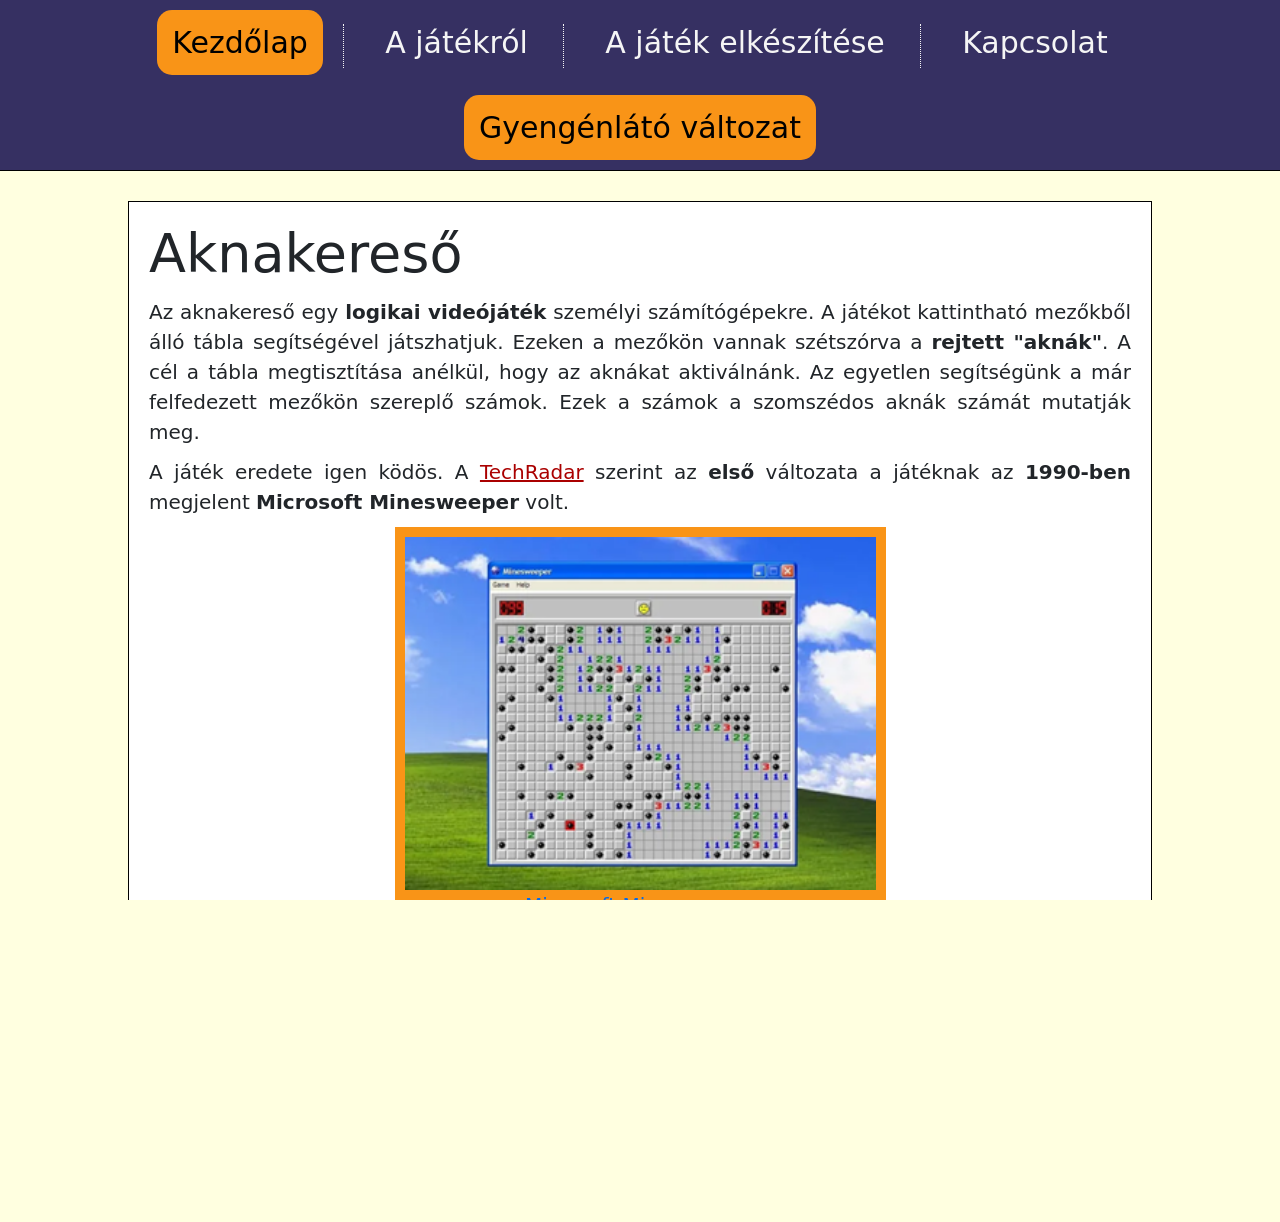
<file: index.html>
<!DOCTYPE html>
<html lang="hu">

<head>
	<title>Kezdőap - Aknakereső</title>
	<meta charset="UTF-8">
	<meta name="viewport" content="width=device-width, initial-scale=1.0">

	<link href="https://cdn.jsdelivr.net/npm/bootstrap@5.3.3/dist/css/bootstrap.min.css" rel="stylesheet" media="screen">
	<script src="https://cdn.jsdelivr.net/npm/bootstrap@5.3.3/dist/js/bootstrap.bundle.min.js"></script>

	<script src="./scripts/styleswitcher.js"></script>

	<link rel="stylesheet" type="text/css" title="normal" media="screen" href="./css/style.css">
	<link rel="alternate stylesheet" type="text/css" title="nagybetus" media="screen" href="./css/big_alpha.css">
	<link rel="stylesheet" type="text/css" media="print" href="./css/printer.css">
</head>

<body>
	<span id="top"></span>
	<nav class="kipozicional">
		<a href="#tartalom">Ugrás a tartalomra</a>
	</nav>
	<header>
		<input type="checkbox" id="main-menu">
		<label class="hamburger" for="main-menu"><span class="hamburger-line"></span></label>
		<nav class="main-menu">
			<ul>
				<li><a class="current-page" href="index.html">Kezdőlap</a></li>
				<li><a href="jatekrol.html">A játékról</a></li>
				<li><a href="jatek_elkeszitese.html">A játék elkészítése</a></li>
				<li><a href="kapcsolat.html">Kapcsolat</a></li>
			</ul>
		</nav>
		<nav class="alternate">
			<ul>
				<li><a id="nagy" class="alternate" href="#" onclick="setActiveStyleSheet('nagybetus'); return false;">Gyengénlátó változat</a></li>
				<li><a id="normal" class="alternate" href="#" onclick="setActiveStyleSheet('normal'); return false;">Normál változat</a></li>
			</ul>
		</nav>
	</header>
	<main id="tartalom">
		<div>
			<article>
				<h1>Aknakereső</h1>
				<p>Az aknakereső egy <b>logikai videójáték</b> személyi számítógépekre. A játékot kattintható mezőkből álló tábla segítségével játszhatjuk. Ezeken a mezőkön vannak szétszórva a <b>rejtett "aknák"</b>. A cél a tábla megtisztítása anélkül, hogy az aknákat aktiválnánk. Az egyetlen segítségünk a már felfedezett mezőkön szereplő számok. Ezek a számok a szomszédos aknák számát mutatják meg.</p>
				<p>A játék eredete igen ködös. A <span lang="en"><a href="https://www.techradar.com/news/gaming/the-most-successful-game-ever-a-history-of-minesweeper-596504">TechRadar</a></span> szerint az <b>első</b> változata a játéknak az <b><time datetime="1990">1990-ben</time></b> megjelent <b><span lang="en">Microsoft Minesweeper</span></b> volt.</p>
				<figure>
					<a href="./img/microsoft_minesweeper.png"><img src="./img/microsoft_minesweeper_small.png" alt="Egy 15 másodpercig tartó, de hibásan befejezett Minesweeper játék képernyőképe, kék ég és zöld fű háttérrel."></a>
					<figcaption><span lang="en">Microsoft Minesweeper</span></figcaption>
				</figure>
			</article>
		</div>
	</main>
	<footer>
		<div>
			<div>
				<p>Források:</p>
			</div>
			<div>
				<ul>
					<li><a href="https://en.wikipedia.org/wiki/Minesweeper_(video_game)" target="_blank">Wikipédia</a></li>
					<li><span lang="en"><a href="https://www.geeksforgeeks.org/create-a-minesweeper-game-using-html-css-javascript/" target="_blank">GeeksForGeeks</a></span></li>
				</ul>
			</div>
		</div>
		<div>
			<p><a href="#top">ugrás az oldal tetejére</a></p>
		</div>
		<div>
			<p>A nap vicce</p>
			<iframe id="myFrame" src="https://www.viccesviccek.hu/viccdoboz.php?h=363062&w=160&b=17&sz=fff"></iframe>
		</div>
	</footer>
</body>

</html>
</file>
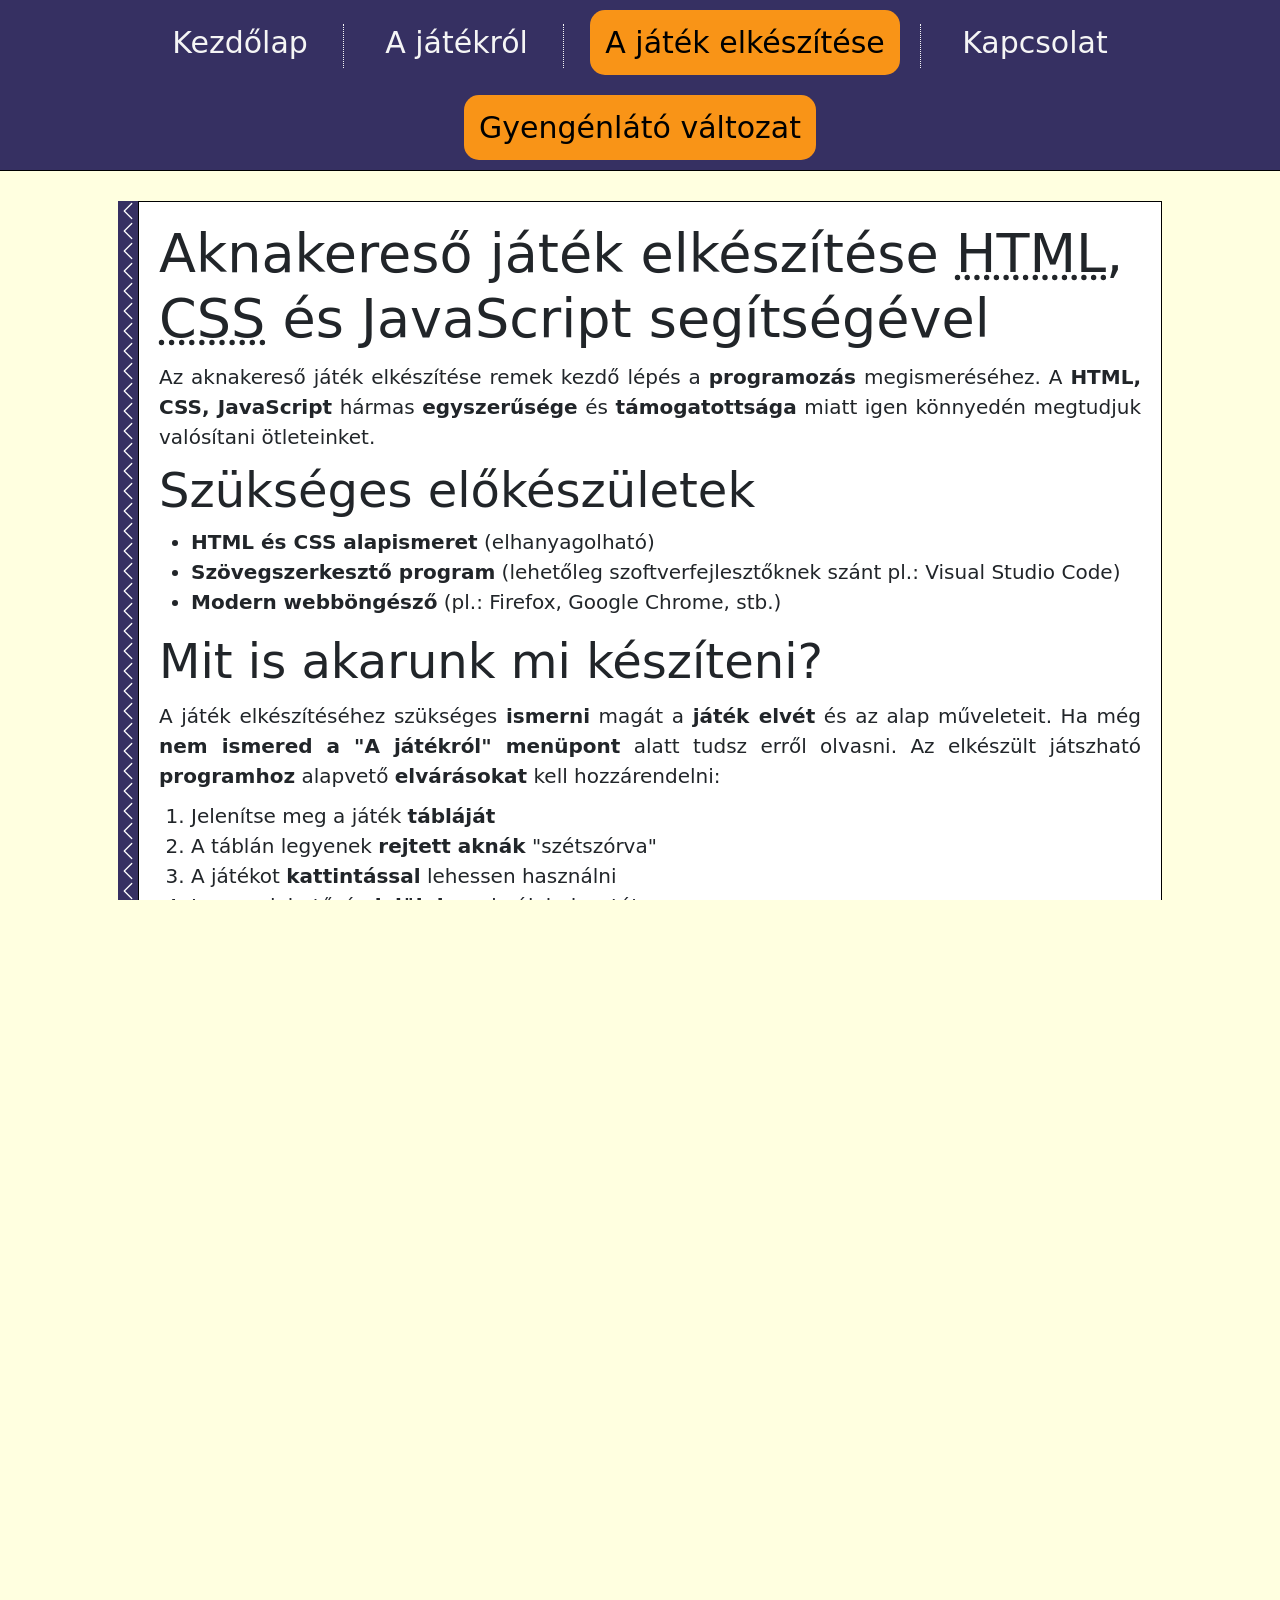
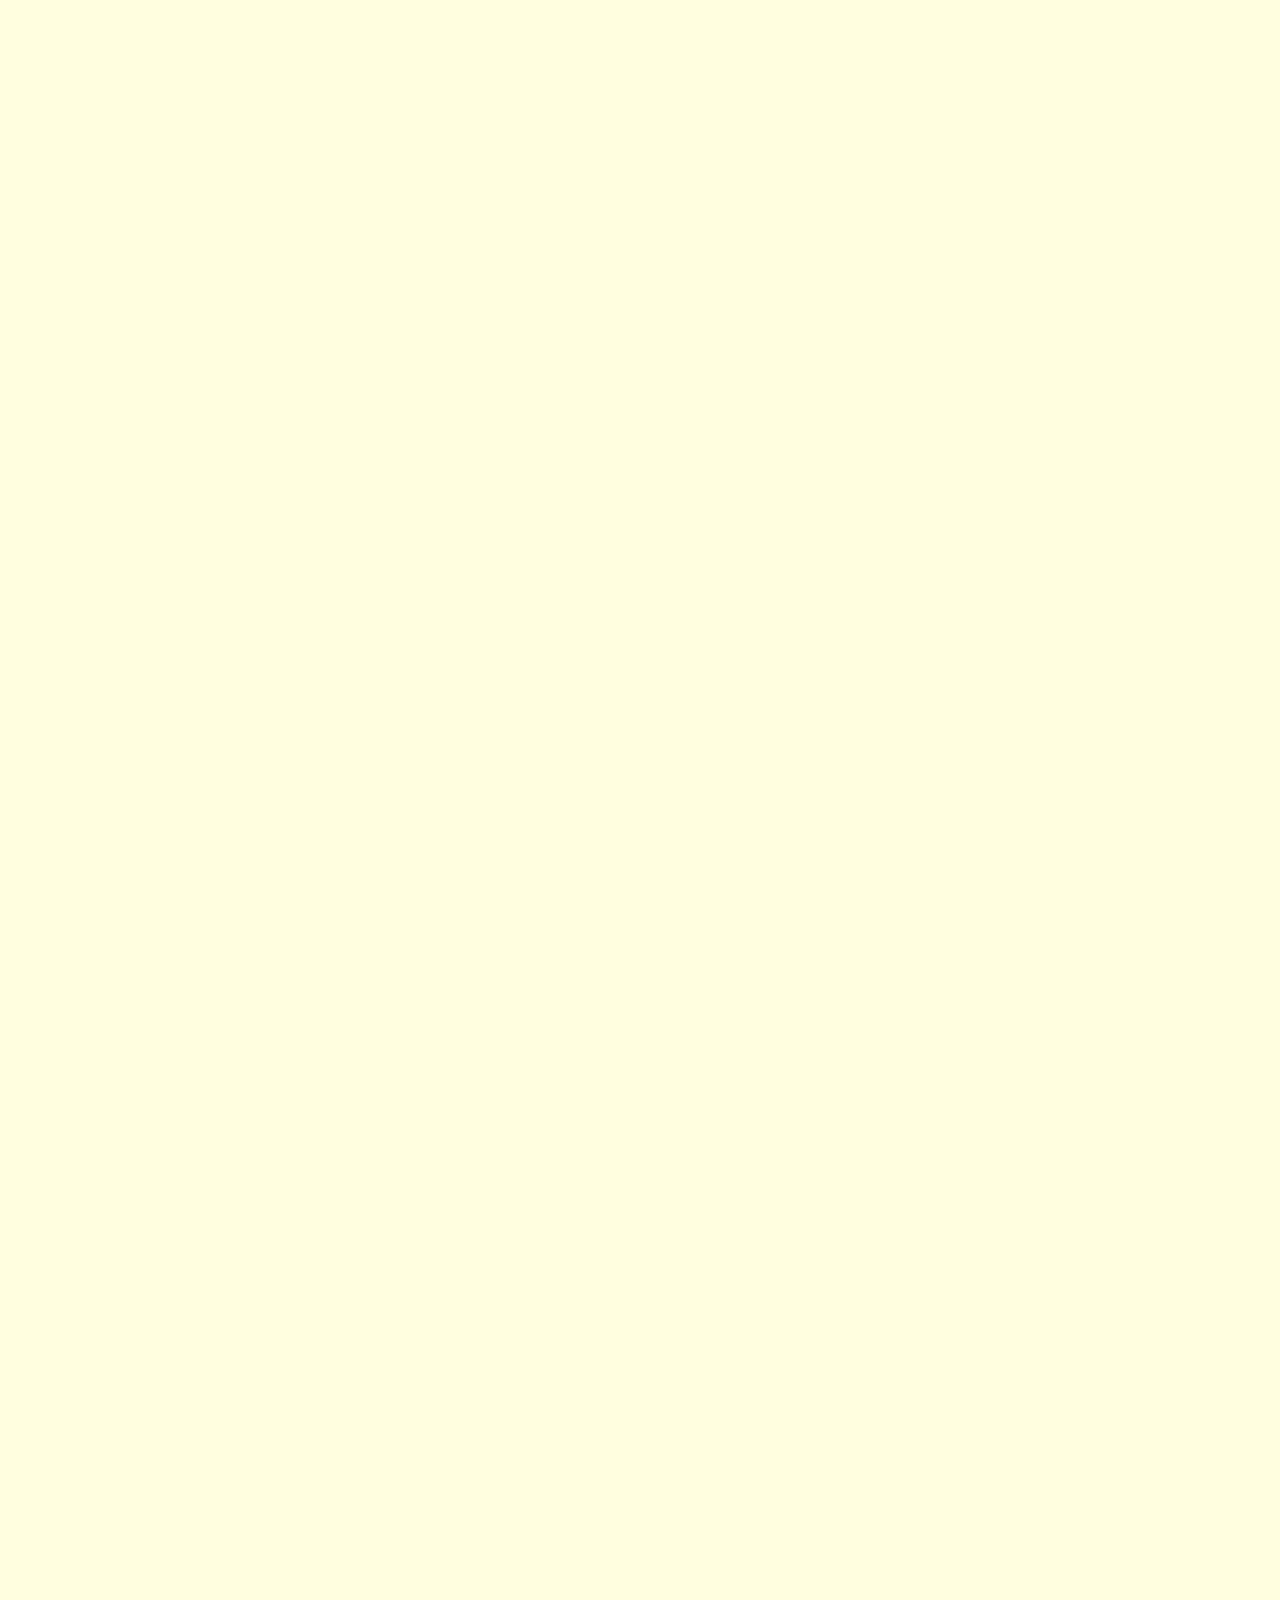
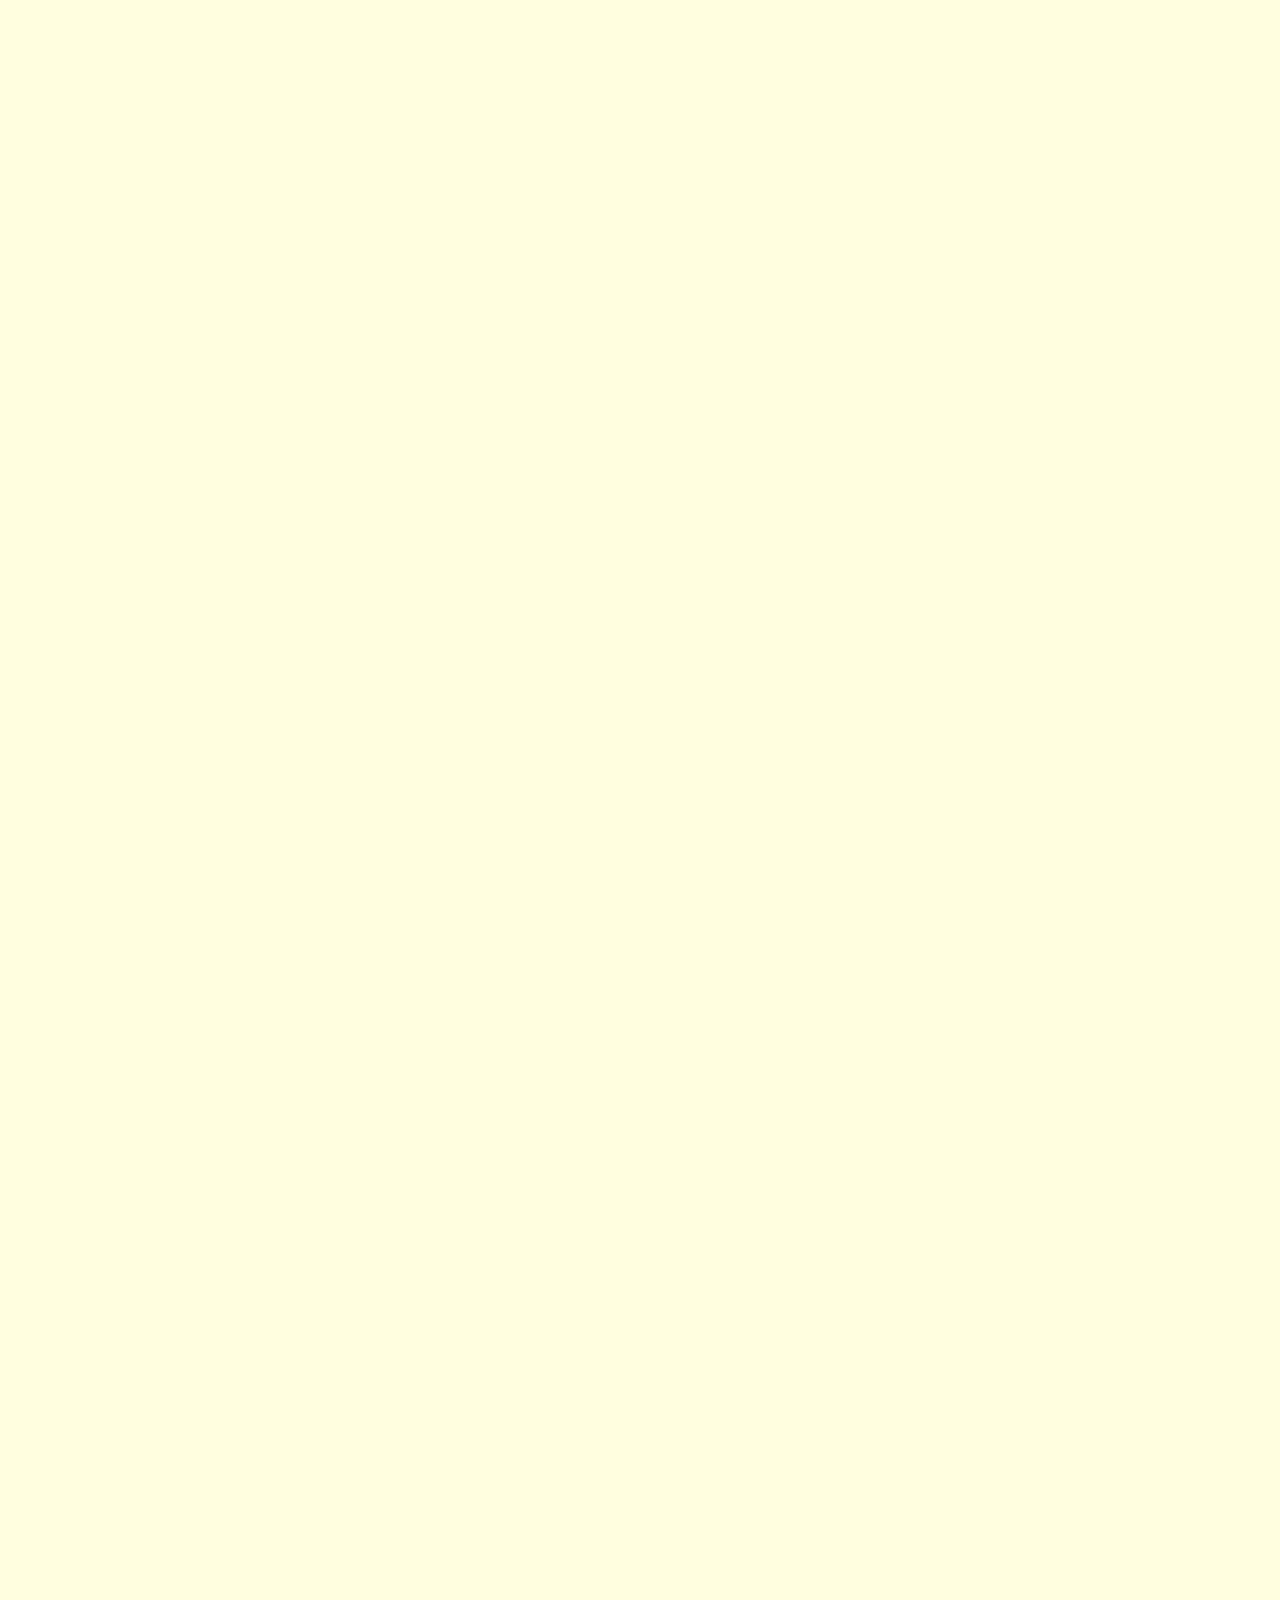
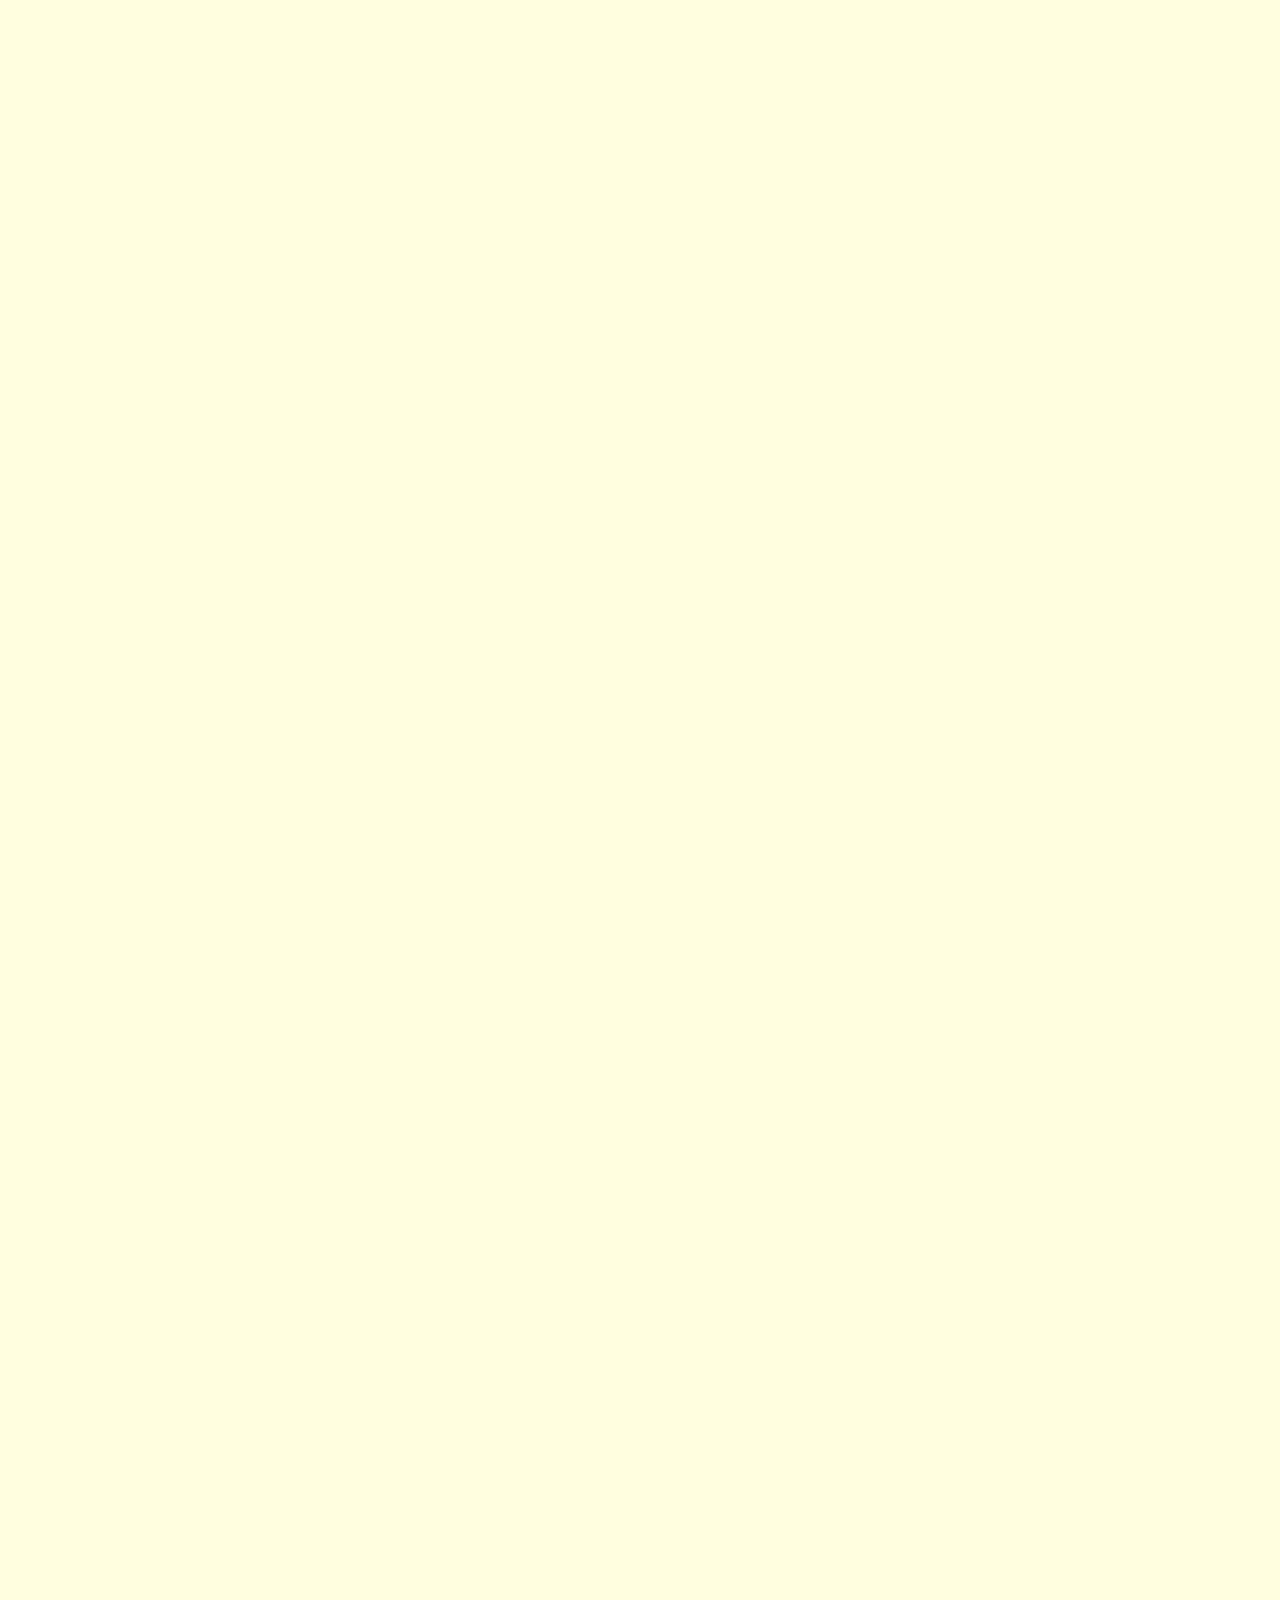
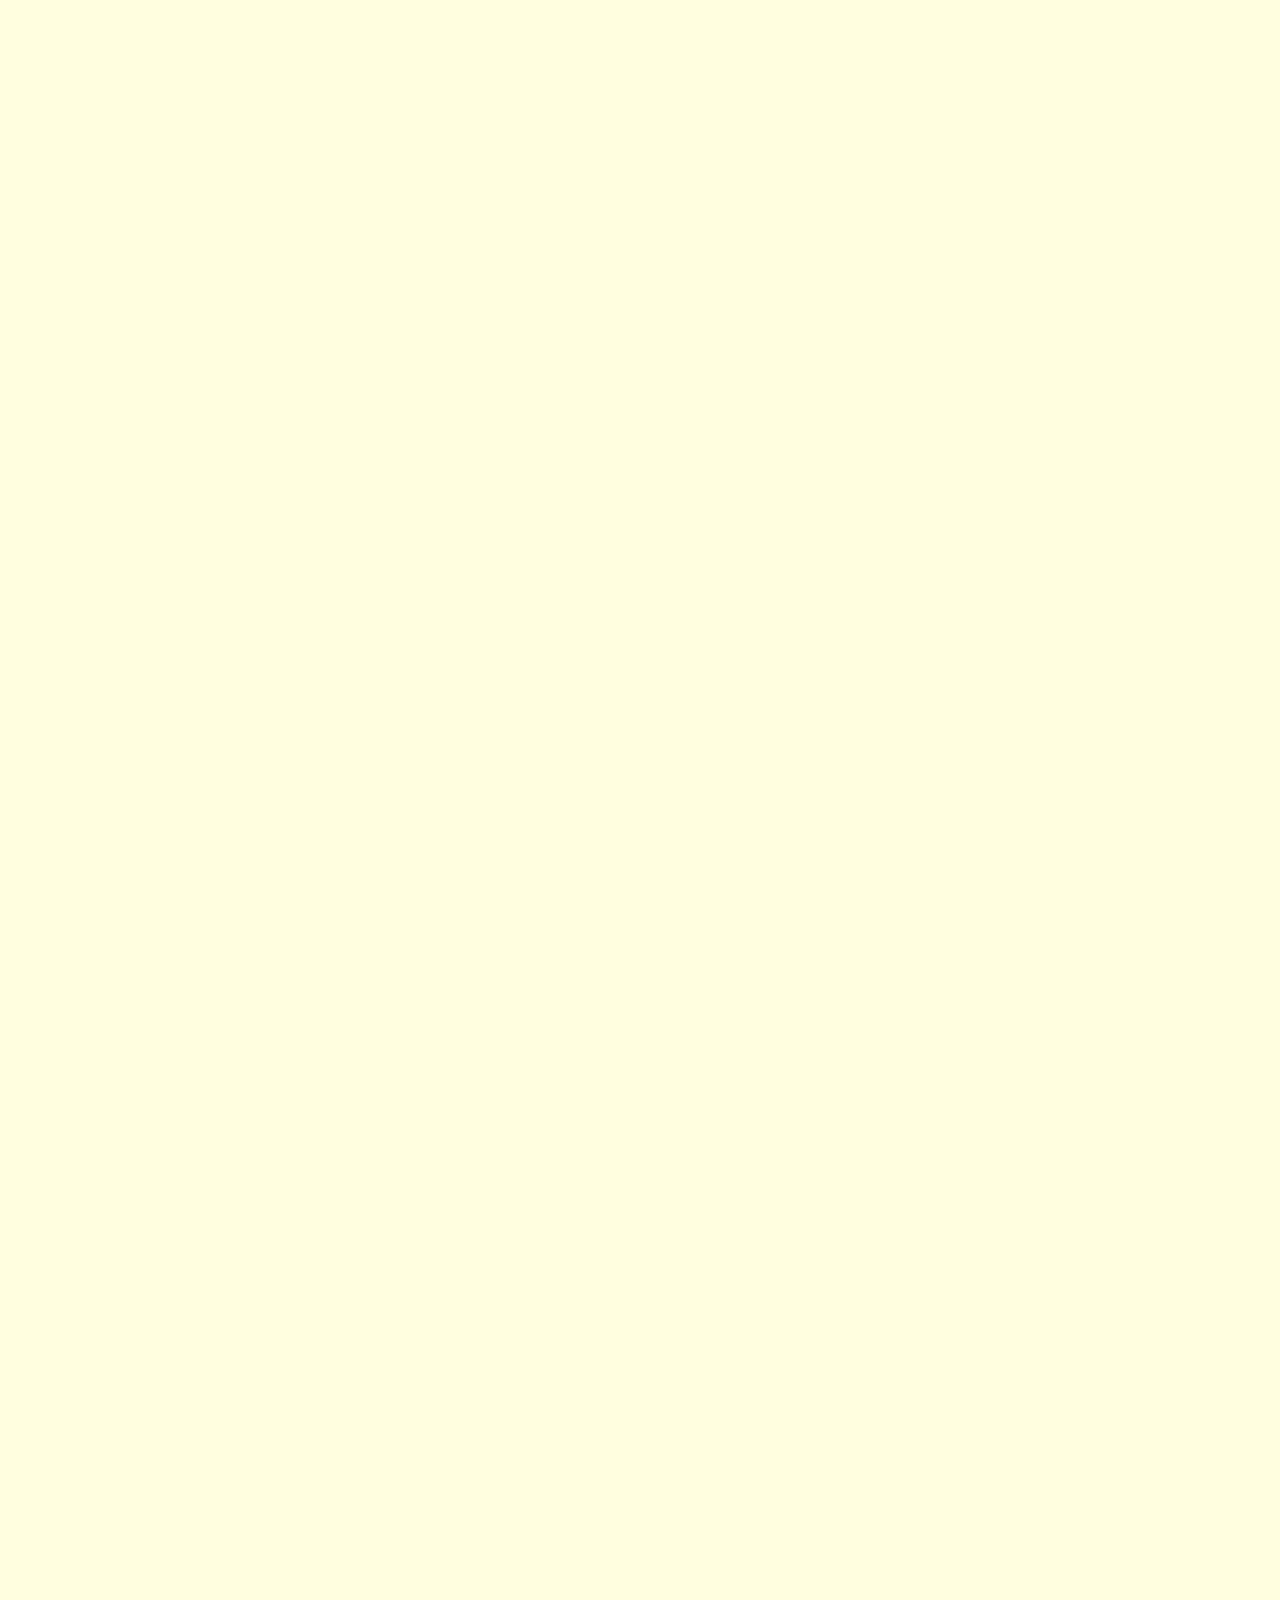
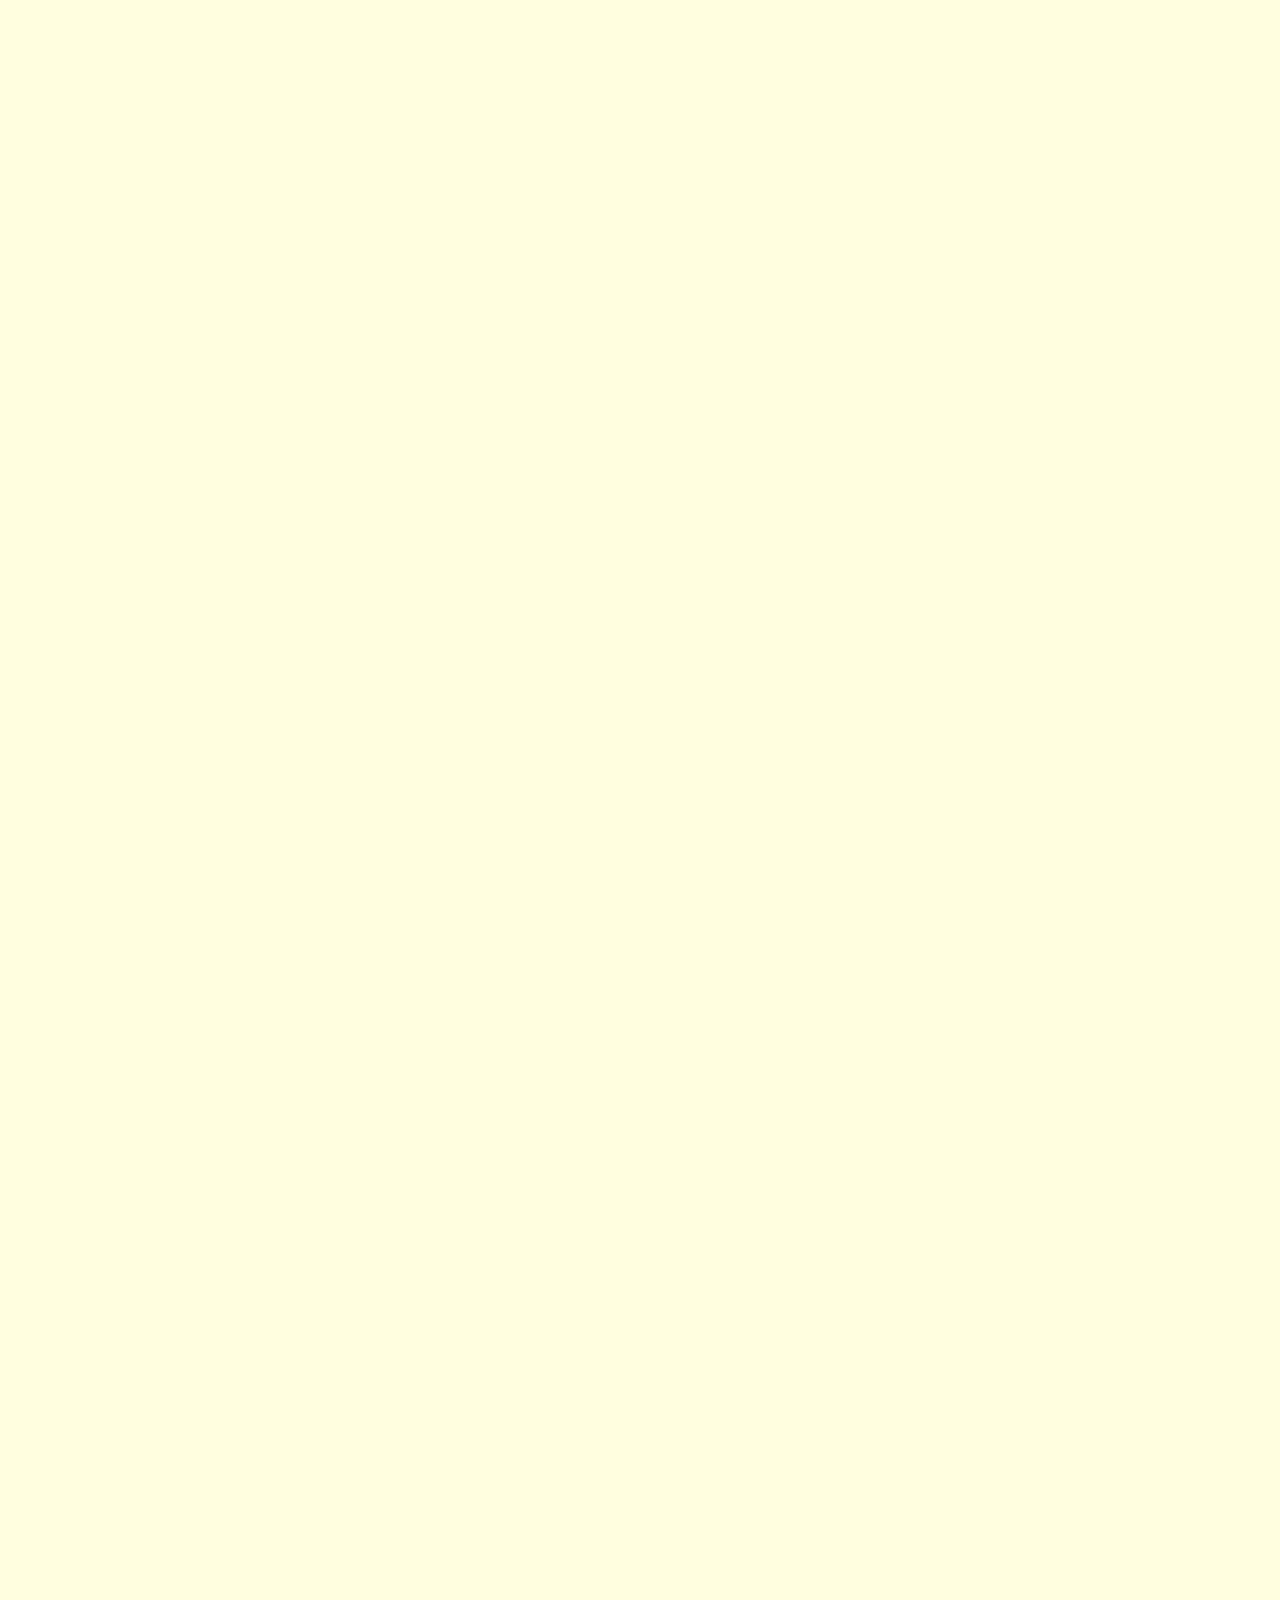
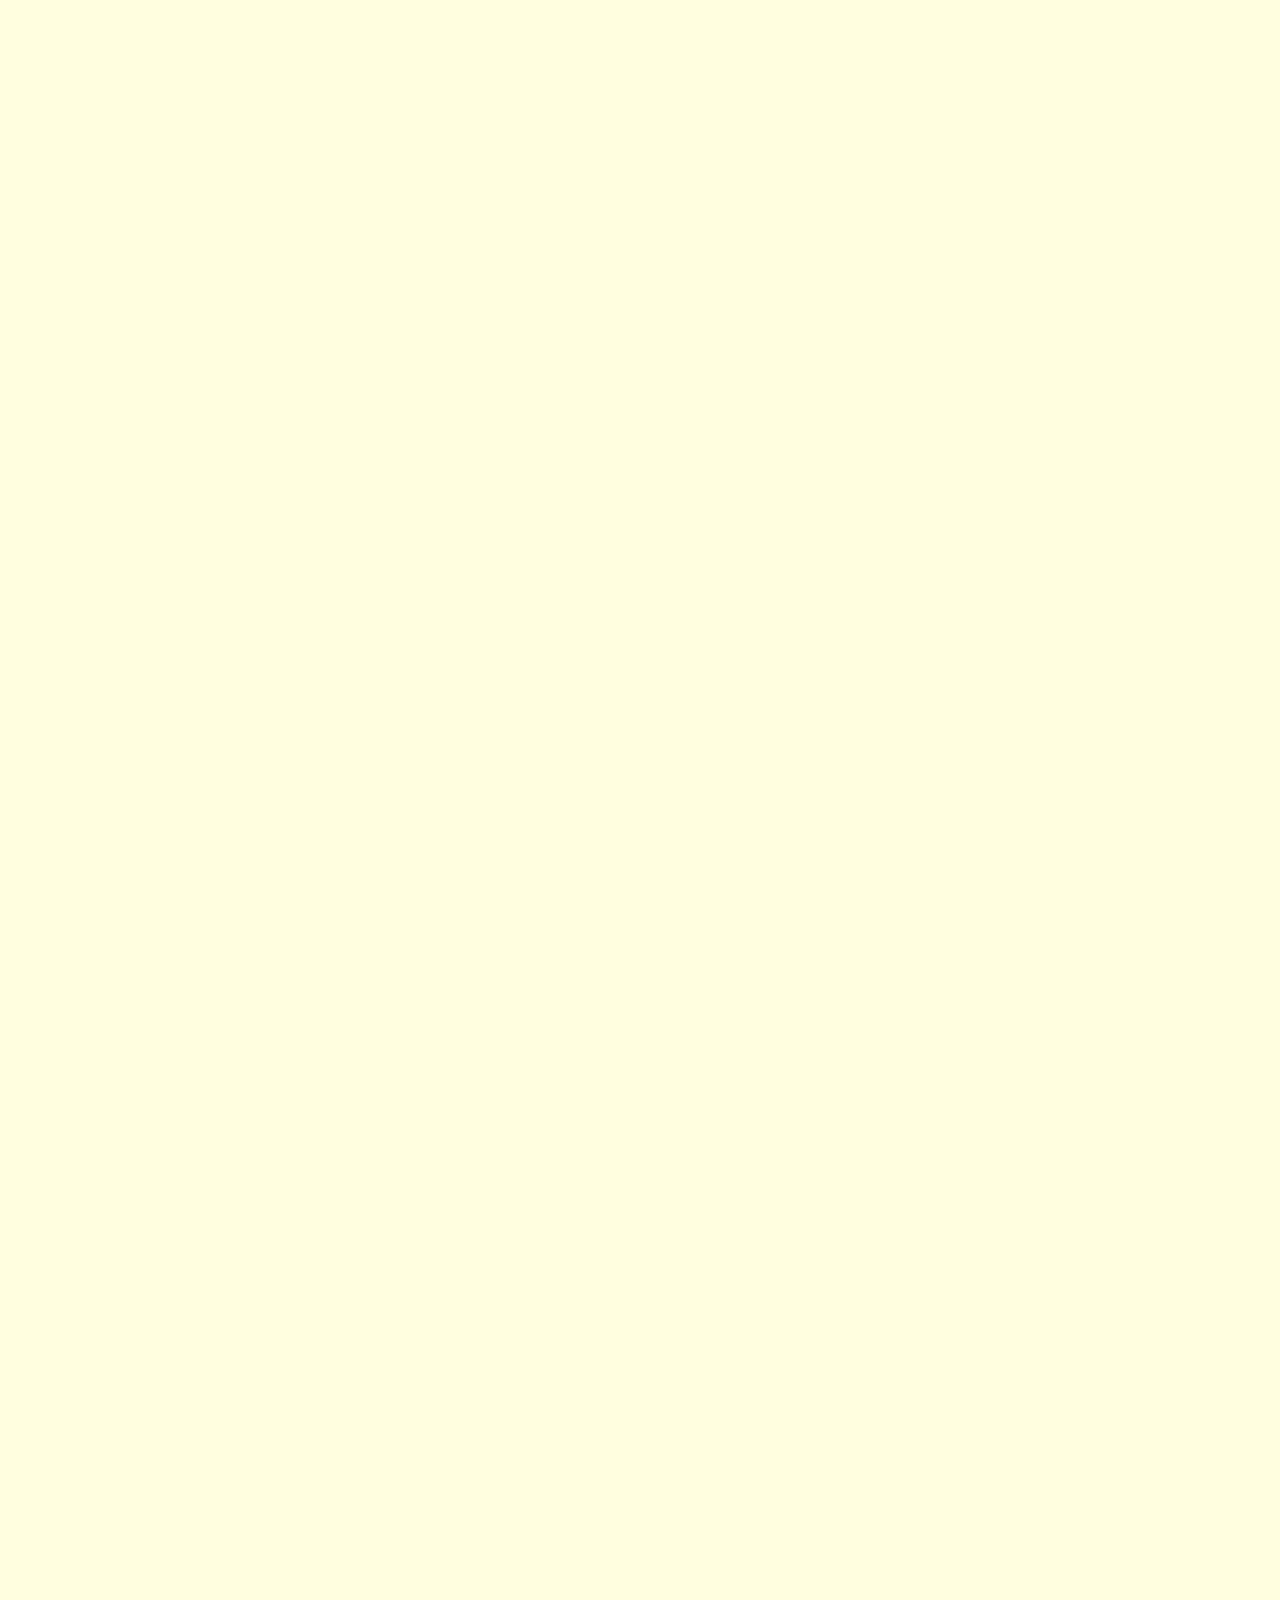
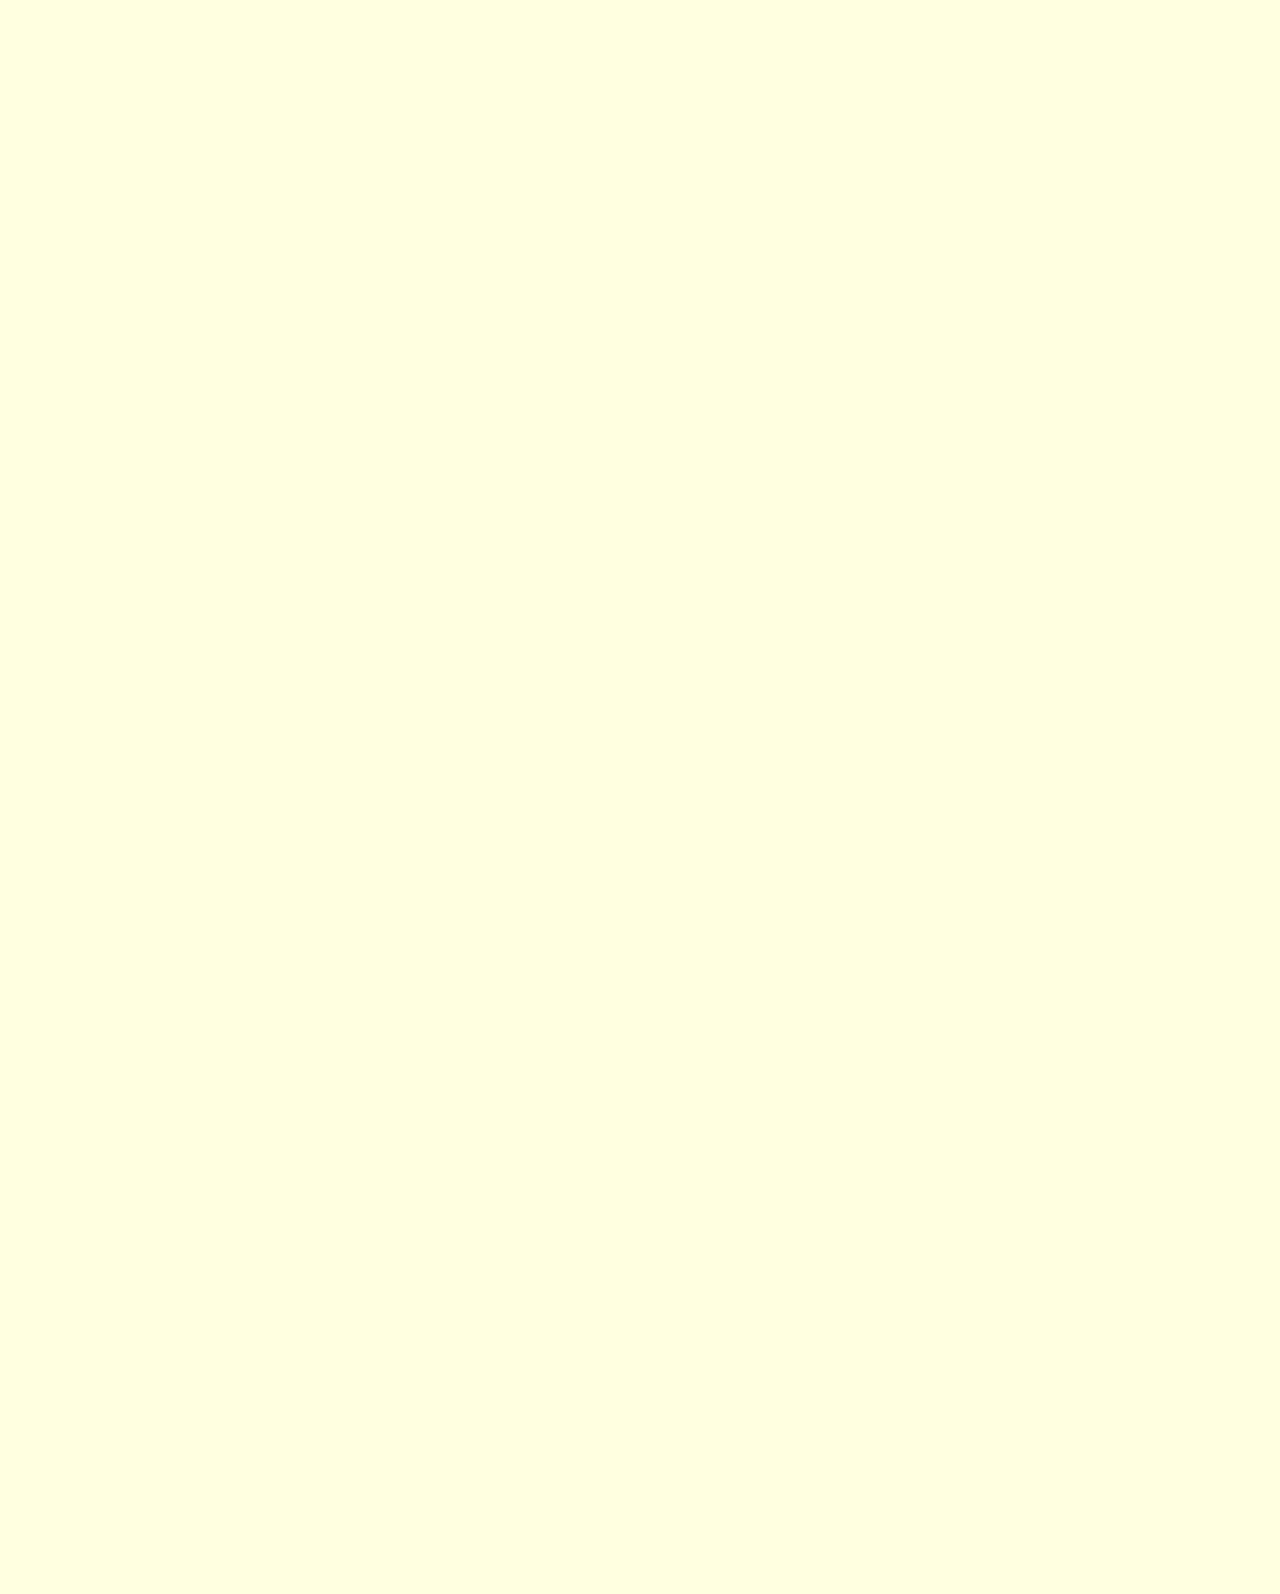
<file: jatek_elkeszitese.html>
<!DOCTYPE html>
<html lang="hu">

<head>
	<title>A játék elkészítése - Aknakereső</title>
	<meta charset="UTF-8">
	<meta name="viewport" content="width=device-width, initial-scale=1.0">

	<link href="https://cdn.jsdelivr.net/npm/bootstrap@5.3.3/dist/css/bootstrap.min.css" rel="stylesheet" media="screen">
	<script src="https://cdn.jsdelivr.net/npm/bootstrap@5.3.3/dist/js/bootstrap.bundle.min.js"></script>

	<script src="./scripts/styleswitcher.js"></script>

	<link rel="stylesheet" type="text/css" title="normal" media="screen" href="./css/style.css">
	<link rel="alternate stylesheet" type="text/css" title="nagybetus" media="screen" href="./css/big_alpha.css">
	<link rel="stylesheet" type="text/css" media="print" href="./css/printer.css">

</head>

<body>
	<span id="top"></span>
	<nav class="kipozicional">
		<a href="#tartalom">Ugrás a tartalomra</a>
	</nav>
	<header>
		<input type="checkbox" id="main-menu">
		<label class="hamburger" for="main-menu"><span class="hamburger-line"></span></label>
		<nav class="main-menu">
			<ul>
				<li><a href="index.html">Kezdőlap</a></li>
				<li><a href="jatekrol.html">A játékról</a></li>
				<li><a class="current-page" href="jatek_elkeszitese.html">A játék elkészítése</a></li>
				<li><a href="kapcsolat.html">Kapcsolat</a></li>
			</ul>
		</nav>
		<nav class="alternate">
			<ul>
				<li><a id="nagy" class="alternate" href="#" onclick="setActiveStyleSheet('nagybetus'); return false;">Gyengénlátó változat</a></li>
				<li><a id="normal" class="alternate" href="#" onclick="setActiveStyleSheet('normal'); return false;">Normál változat</a></li>
			</ul>
		</nav>
	</header>
	<main id="tartalom">
		<nav class="page-menu">
			<ul>
				<li>
					<a href="#page-menu1">Aknakereső játék elkészítése HTML, CSS és <span lang="en">JavaScript</span> segítségével</a>
					<ul>
						<li><a href="#page-menu2">Szükséges előkészületek</a></li>
						<li><a href="#page-menu3">Mit is akarunk mi készíteni?</a></li>
						<li>
							<a href="#page-menu4">Elkészítés</a>
							<ul>
								<li><a href="#page-menu5">Megjelenítési struktúra (HTML)</a></li>
								<li><a href="#page-menu6">Megjelenítés stílusosan (CSS)</a></li>
								<li>
									<a href="#page-menu7">A játék lelke (<span lang="en">JavaScript</span>)</a>
									<ul>
										<li><a href="#page-menu8">A váz irányítása</a></li>
										<li><a href="#page-menu9">Csináljunk táblát</a></li>
										<li><a href="#page-menu10">Használjuk azt a táblát</a></li>
										<li><a href="#page-menu11">Vége, de hogyan?</a></li>
										<li><a href="#page-menu12">Gombok életre keltése</a></li>
										<li><a href="#page-menu13">A tábla megjelenítése</a></li>
										<li>
											<a href="#page-menu14">Utolsó simítások</a>
											<ul>
												<li><a href="#page-menu15">A kód összefésülése</a></li>
												<li><a href="#page-menu16">A kód végrehajtása</a></li>
											</ul>
										</li>
									</ul>
								</li>
							</ul>
						</li>
					</ul>
				</li>
			</ul>
		</nav>
		<div class="actual-content">
			<article>
				<section id="page-menu1">
					<h1>Aknakereső játék elkészítése <abbr title="HyperText Markup Language">HTML</abbr>, <abbr title="Cascading Style Sheets">CSS</abbr> és <span lang="en">JavaScript</span> segítségével</h1>
					<p>Az aknakereső játék elkészítése remek kezdő lépés a <b>programozás</b> megismeréséhez. A <b>HTML, CSS, <span lang="en">JavaScript</span></b> hármas <b>egyszerűsége</b> és <b>támogatottsága</b> miatt igen könnyedén megtudjuk valósítani ötleteinket.</p>
					<section id="page-menu2">
						<h2>Szükséges előkészületek</h2>
						<ul>
							<li><b>HTML és CSS alapismeret</b> (elhanyagolható)</li>
							<li><b>Szövegszerkesztő program</b> (lehetőleg szoftverfejlesztőknek szánt pl.: <span lang="en">Visual Studio Code</span>)</li>
							<li><b>Modern webböngésző</b> (pl.: <span lang="en">Firefox, Google Chrome</span>, stb.)</li>
						</ul>
					</section>
					<section id="page-menu3">
						<h2>Mit is akarunk mi készíteni?</h2>
						<p>A játék elkészítéséhez szükséges <b>ismerni</b> magát a <b>játék elvét</b> és az alap műveleteit. Ha még <b>nem ismered a "A játékról" menüpont</b> alatt tudsz erről olvasni. Az elkészült játszható <b>programhoz</b> alapvető <b>elvárásokat</b> kell hozzárendelni:</p>
						<ol>
							<li>Jelenítse meg a játék <b>tábláját</b></li>
							<li>A táblán legyenek <b>rejtett aknák</b> "szétszórva"</li>
							<li>A játékot <b>kattintással</b> lehessen használni</li>
							<li>Legyen lehetőség <b>jelölni</b> az aknák helyzetét</li>
							<li>Legyen lehetőség egy mezőt <b>felfedni</b></li>
							<li>A hibás felfedés a <b>játék végét</b> okozza (nem játszahtó tovább)</li>
							<li>Ha <b>véget ér</b> a játék <b>látható</b> legyen, hogy <b>miért</b> (vereség vagy győzelem)</li>
							<li>Ha véget ér a játék legyen lehetőség az <b>újra kezdéséhez</b></li>
						</ol>
					</section>
					<section id="page-menu4">
						<h2>Elkészítés</h2>
						<section id="page-menu5">
							<h3>Megjelenítési struktúra (HTML)</h3>
							<p>A választott eszközünk segítségével hihetetlen <b>egyszerű</b> módon eltudjuk készíteni a játékunk vázát (<i><span lang="en">index.html</span></i>). Nincs más dolgunk, mint egy <b>weblapként elképzelni</b> a leendő játékunk kinézetét. A <b>HTML leírónyelv</b> elemeit felhasználva, például a <b>címsorokat</b> (<span lang="en">h1, h2</span>, ...), a <b>tárolokat</b> (<span lang="en">div</span>) és a <b>gombokat</b> (<span lang="en">button</span>), már el is tudjuk <b>készíteni</b> a <b>vázat</b>.</p>
							<pre><code>&lt;!DOCTYPE html&gt;
&lt;html lang="hu"&gt;
	&lt;head&gt;
		&lt;meta charset="utf-8"&gt;
		&lt;title&gt;Aknakereső&lt;/title&gt;
	&lt;/head&gt;
	&lt;body&gt;
		&lt;h1&gt;Aknakereső&lt;/h1&gt;
		&lt;button&gt;Zászló&lt;/button&gt;
		&lt;button&gt;Felfed&lt;/button&gt;
		&lt;br&gt;
		&lt;div&gt;
			&lt;div&gt;1&lt;/div&gt;
			&lt;div&gt;A&lt;/div&gt;
			&lt;br&gt;
			&lt;div&gt;Z&lt;/div&gt;
			&lt;div&gt;&lt;/div&gt;
		&lt;/div&gt;
		&lt;h2&gt;Eredmény helye&lt;/h2&gt;
		&lt;button&gt;Újra kezdés&lt;/button&gt;
	&lt;/body&gt;
&lt;/html&gt;</code></pre>
							<figure>
								<a href="./img/basic_html.png" target="_blank"><img src="./img/basic_html_small.png" alt="Formázatlan weboldal képernyőképe Aknakereső címmel, magyar nyelven megjelenítve."></a>
							</figure>
						</section>
						<section id="page-menu6">
							<h3>Megjelenítés stílusosan (CSS)</h3>
							<p>Az eddig elkészített felületet nem éppen a szépségért szeretjük. Azonban ez orvosolható egy <b>stíluslap</b> (<i><span lang="en">style.css</span></i>) <b>segítségével</b>. A stíluslap segítségével <b>jobb kinézetet</b> tudunk varázsolni a játékunknak. A <b>HTML elemeket</b> úgy tudjuk <b>elérni</b> a stíluslapunkból, hogy az elemeket ellátjuk egy <b>osztály</b> (<span lang="en">class</span>) <b>névvel</b>, például a gombokat a gomb osztály névvel.</p>
							<pre><code>&lt;!DOCTYPE html&gt;
&lt;html lang="hu"&gt;
	&lt;head&gt;
		&lt;meta charset="utf-8"&gt;
		&lt;title&gt;Aknakereső&lt;/title&gt;
		&lt;link rel="stylesheet" href="./style.css"&gt;
	&lt;/head&gt;
	&lt;body&gt;
		&lt;h1&gt;Aknakereső&lt;/h1&gt;
		&lt;button class="gomb"&gt;Zászló&lt;/button&gt;
		&lt;button class="gomb kiválasztottGomb"&gt;Felfed&lt;/button&gt;
		&lt;br&gt;
		&lt;div class="board"&gt;
			&lt;div class="mező felfedett"&gt;1&lt;/div&gt;
			&lt;div class="mező felfedett akna"&gt;A&lt;/div&gt;
			&lt;br&gt;
			&lt;div class="mező megjelölt"&gt;Z&lt;/div&gt;
			&lt;div class="mező"&gt;&lt;/div&gt;
		&lt;/div&gt;
		&lt;h2&gt;Eredmény helye&lt;/h2&gt;
		&lt;button class="gomb rejtett"&gt;Újra kezdés&lt;/button&gt;
	&lt;/body&gt;
&lt;/html&gt;</code></pre>
							<pre><code>body {
	font-family: Arial, sans-serif;
	text-align: center;
	background-color: #0b2027;
}
h1 {
	color: #cfd7c7;
}
.győzelem {
	color: green;
}
.vereség {
	color: red;
}
.rejtett {
	visibility: hidden;
}
.tábla {
	display: inline-block;
	margin: 20px;
	background-color: #40798c;
}
.mező {
	width: 50px;
	height: 50px;
	border: 1px solid #70a9a1;
	display: inline-block;
	vertical-align: middle;
	font-size: 20px;
	cursor: pointer;
	background-color: #40798c;
	color: #cfd7c7;
}
.megjelölt {
	background-color: greenyellow;
	color: black;
}
.felfedett {
	background-color: #0b2027;
	border: 1px solid #f6f1d1;
	color: #cfd7c7;
}
.akna {
	background-color: #ff3333;
}
.gomb {
	background-color: #f6f1d1;
	border: none;
	cursor: pointer;
}
.kiválasztottGomb {
	background-color: palevioletred;
}</code></pre>
							<figure>
								<a href="./img/style_html.png" target="_blank"><img src="./img/style_html_small.png" alt="Formázott weboldal képernyőképe Aknakereső címmel, magyar nyelven megjelenítve."></a>
							</figure>
						</section>
						<section id="page-menu7">
							<h3>A játék lelke (<span lang="en">JavaScript</span>)</h3>
							<p>Most már valamelyest mutatós az eddigi munkánk. Ideje lenne írni hozzá néhány <b>funkciót</b>. A <b><span lang="en">JavaScript</span></b> az már egy tényleges <b>programozási nyelv</b>. Van benne minden, amire szükségünk lehet, <b>változók</b> (<span lang="en">let, const</span>), <b>elágazások</b> (<span lang="en">if, else</span>), <b>ciklusok</b> (<span lang="en">while, for</span>), <b>függvények</b> (<span lang="en">function</span>) és még rengeteg előre elkészített hasznos funkció, amik csak arra várnak, hogy használva legyenek.</p>
							<section id="page-menu8">
								<h4>A váz írányítása</h4>
								<p>A <b>szkriptünkben</b> (<i><span lang="en">script.js</span></i>) a <b>HTML elemeket</b> hasonlóan tudjuk <b>elérni</b>, mint a stíluslapunkban. Szükséges az elemeket ellátni egy <b>azonosítóval</b> (<span lang="en">id</span>), például a táblánkat a "tábla" azonosítóval.</p>
								<pre><code>const tábla_html = document.getElementById("tábla");</code></pre>
								<p>Ezzel a módszerrel a táblánkat eltárolhatjuk a "tábla_html" konstans változóba. Ez azt jelenti, hogy a változó értéke nem módosítható. Ezzel jelezhetjük, hogy a változónak nem kell akarjuk az értékét változtatni a későbbiekben.</p>
							</section>
							<section id="page-menu9">
								<h4>Csináljunk táblát</h4>
								<pre><code>let tábla;</code></pre>
								<p>Ez a tábla elég furcsa tábla. Nézzünk egy másik táblát.</p>
								<figure>
									<a href="./img/table.png" target="_blank"><img src="./img/table_small.png" alt="Képernyőkép egy nyitott Excel munkafüzetből, amelyben egy számokkal teli darab táblázat van."></a>
								</figure>
								<p>Ez már kiindulási alapnak tökéletes. Ezt sem tudjuk belemásolni a kódunkba, de egy kis ötleteléssel minden lehetséges. Ha jól megnézzük a képet akkor nagyon hasonlít valami ismerősre. Egy <b>mátrixra</b>. Nem ismerős a mátrix?</p>
								<blockquote cite="https://hu.wikipedia.org/wiki/M%C3%A1trix_(matematika)">A mátrixok – a lineáris algebra (egyik) leghasznosabb fogalmaként – a matematikának a gyakorlatban legtöbbször alkalmazott eszközei között vannak, a matematika számos más ága mellett pedig a fizikától és komputergrafikától kezdve a biológián át egészen a nyelvészetig, számtalan tudományágban használhatóak akár az elméleti leírás tömör megfogalmazására, akár a számítások megkönnyítésére vagy automatizálására. - <a href="https://hu.wikipedia.org/wiki/M%C3%A1trix_(matematika)" target="_blank">Wikipédia</a>
								</blockquote>
								<p>Ha elég bátor voltál elolvasni a a belinkelt wikipédia cikkbe, akkor már értheted, hogy miért is jó nekünk a mátrix. Ha nem az sem probléma. <b>A mátrix egy téglalap alakú táblázata bármilyen adatnak.</b> Lehet, hogy a táblázat jobb első ötlet lett volna, mint egy kedves matematikai fogalom. Egy <b>táblázatnak oszlopai és sorai vannak</b>. Sor... Mintha lenne ilyesmi eszközünk a programozásban.</p>
								<pre><code>let tábla = [];</code></pre>
								<p>Ez egy <b>JavaScript tömb</b> (<span lang="en"><a href="https://www.w3schools.com/js/js_arrays.asp" target="_blank">array</a></span>), így már van egy sorunk. Hogyan lesz több sorunk? Természetesen <b>sorok sorjával</b>.</p>
								<pre><code>tábla[0] = [];
tábla[1] = [];
tábla[2] = [];</code></pre>
								<p>Kezd alakulni az <b>adatszerkezetünk</b>. Vegyük hasznát ciklusoknak.</p>
								<pre><code>for(let i = 0; i &lt; 9; i++) {
	tábla[i] = [];
}</code></pre>
								<p>Így sokkal egyszerűbb lesz dolgunk. most már van sok üres sorunk. Töltsük fel őket.</p>
								<pre><code>for(let i = 0; i &lt; 9; i++) {
	 tábla[i] = [];
	 for(let j = 0; j &lt; 9; j++) {
		  tábla[i][j] = {
			   akna: false,
			   felfedett: false,
			   megjelölt: false,
			   szomszédosAknákSzáma: 0
		  }
	 }
}</code></pre>
								<p>Mit tettünk a sorokba? A <b>tábla mezőinek a tulajdonságait</b>. Van-e ott <b>akna</b>, <b>fel van-e fedezve</b>, <b>meg van-e jelölve</b>, <b>mennyi akna van körülötte</b>. Ez mind hasznos információ a játékunk szempontjából. Az egyszerű tárolásban segítségünkre van az <b>objektum</b> (<span lang="en"><a href="https://www.w3schools.com/js/js_objects.asp" target="_blank">object</a></span>).</p>
								<p>A táblára rejtett aknák kellenek, ráadásul szétszórva. <b>Addig tegyünk aknákat</b> a táblára, <b>amíg nincs</b> rajta <b>elegendő</b>.</p>
								<pre><code>let elhelyezettAknákSzáma = 0;
while (elhelyezettAknákSzáma &lt; 10) {
	const sor = Math.floor(Math.random() * 9);
	const oszlop = Math.floor(Math.random() * 9);
	if (!tábla[sor][oszlop].akna) {
		tábla[sor][oszlop].akna = true;
		elhelyezettAknákSzáma++;
	}
}</code></pre>
								<p>Hasznos ismerni a <a href="https://www.w3schools.com/js/js_math.asp" target="_blank"><span lang="en">Math</span> objektumot</a>. A használatával sok hasznos funkciót érhetünk el. Például a fentebb használt <b><span lang="en">Math.floor()</span></b>, ami egy paraméterül adott <b>számnak az egészrészét adja vissza</b> vagy a <b><span lang="en">Math.random()</span></b>, ami egy <b>0 és 1 közötti véletlenszerű értéket ad vissza</b>.</p>
								<p>Most már vannak aknák szétszórva a táblán. Valami még így sincs rendben. A <b>szomszédos aknák száma</b> nem változott egyik mezőnél sem. Gyorsan orvosoljuk.</p>
								<pre><code>for (let i = 0; i &lt; sorokSzáma; i++) {
	for (let j = 0; j &lt; oszlopokSzáma; j++) {
		if (!tábla[i][j].akna) {
			let szomszédosAknákSzáma = 0;
			for (let yEltolás = -1; yEltolás &lt;= 1; yEltolás++) {
				for (let xEltolás = -1; xEltolás &lt;= 1; xEltolás++) {
					const sor = i + yEltolás;
					const oszlop = j + xEltolás;
					if (sor >= 0 && sor &lt; sorokSzáma && oszlop >= 0 && oszlop &lt; oszlopokSzáma && tábla[sor][oszlop].akna) {
						szomszédosAknákSzáma++;
					}
				}
			}
			tábla[i][j].szomszédosAknákSzáma = szomszédosAknákSzáma;
		}
	}
}</code></pre>
								<p>Ez egy kicsit bonyolultra sikeredett. Itt egy kép, ami segíthet a megértésben.</p>
								<figure>
									<img src="./img/help_neighbour_sum.svg" alt="Egy 3x3-as rács kilenc cellával, mindegyik cellában matematikai koordináták vannak, amelyek egy központi ponthoz viszonyított helyzeteket jelölnek.">
								</figure>
								<p>Az eddig írt kódunk mind egy funkciónak működését segítik elő, egy tábla létrohozását. <b>Tegyük bele az eddig írt kódunkat</b> egy a funkciókat jól összefoglaló nevő <b>függvénybe</b>.</p>
								<pre><code>function táblaLétrehozása() {
	// a tábla mezőinek létrehozása
	...
	// az aknák szétszórása
	...
	// a szomszédos aknák megszámolása
	...
}</code></pre>
							</section>
							<section id="page-menu10">
								<h4>Hasznájuk azt a táblát</h4>
								<p>Az eddig létrehozott <b>táblánk</b> nem sok vizet zavar. Hozzunk létre egy függvényt, amellyel könnyedén <b>módosíthatjuk</b> azt.</p>
								<pre><code>function mezőMűvelet(sor, oszlop) {
}</code></pre>
								<p><b>Egy mezőre kettő lehetséges műveletet</b> adtunk meg az elején. A <b>megjelölés</b> és a <b>felfedés</b> műveletet. Honnan tudhatjuk, hogy éppen mit akarhat a játékos? <b>Eldöntéssel</b>.</p>
								<pre><code>if(zászlóMód) {
} else {
}</code></pre>
								<p>Ha jelölünk az pofon egyszerű.</p>
								<pre><code>tábla[sor][oszlop].megjelölt = !(tábla[sor][oszlop]);</code></pre>
								<p>Ha nem az már egy kicsit bonyolultabb. Először fel kell fedni a kivánt mezőt.</p>
								<pre><code>tábla[sor][oszlop].felfedezett = true;</code></pre>
								<p>Továbbá az is <b>kérdéses</b> hogy a felfedett mezőn <b>van-e akna</b>. <b>Ha van</b> akkor a játéknak <b>véget</b> kell érnie <b>vereséggel</b>. Viszont nem csak ebben az esetben van vége a játéknak. Akkor is véget kell érnie, ha győzelem következik be. <b>Győzelem</b> akkor lesz, <b>ha minden nem akna mezőt felfedett</b> a játékos.</p>
								<pre><code>if (tábla[sor][oszlop].akna) {
	// vége verseséggel
} else {
	felfedettMezőkSzáma++;
	if(felfedettMezőkSzáma == 9 * 9 - 10) {
		// vége győzelemmel
	}
}</code></pre>
							</section>
							<section id="page-menu11">
								<h4>Vége, de hogyan?</h4>
								<p>Írjunk egy függvényt!</p>
								<pre><code>function vége(siker) {
	játékVége = true;
	újra_html.classList.remove("rejtett");
	if(siker) {
		eredmény_html.textContent = "Sikerült megoldani :)";
		eredmény_html.className = "győzelem";
	} else {
		eredmény_html.textContent = "Nem sikerült megoldani :(";
		eredmény_html.className = "vereség";
	}
}</code></pre>
								<p>Ha vége van, akkor vége van. <b>Jelenítsük</b> meg az <b>eredményt</b> és az <b>újra kezdés</b> lehetőségét felajánló gombot. Ezt a "Váz írányítása" bekezdésben bemutatott módon tudjuk. Ha már tudunk hivatkozni a HTML elemekre, akkor tudjuk azokat módosítani is.</p>
							</section>
							<section id="page-menu12">
								<h4>Gombok életre keltése</h4>
								<p>A HTML elemek és a <span lang="en">JavaScript</span> leghasznosabb közös művelete az a <b>figyelő létrehozása</b> egy HTML elemhez. Ez a figyelő <b>vár a beállított "jelre"</b>. Ha <b>érzékeli</b>, akkor <b>végre hajt egy előre meghatározott függvényt</b>.</p>
								<pre><code>újra_html.addEventListener(
	"click",
	() => {
		játékKezdése();
	}
);</code></pre>
								<p>Az újra kezdés gomb esetén ez így néz ki. A <b>"<span lang="en">click</span>"</b> (kattintás) az <b>a kívánt jel</b>. A következő sor érdekesebb. Ott egy <b>nyíl függvény</b> (<span lang="en"><a href="https://www.w3schools.com/js/js_arrow_function.asp" target="_blank">Arrow Function</a></span>) található.</p>
								<p>A többi gomb is hasonlóan ellátható ilyen figyelővel.</p>
								<pre><code>zászló_html.addEventListener(
	"click",
	() => {
		zászlóMód = true;
		zászló_html.classList.add("kiválasztottGomb");
		felfed_html.classList.remove("kiválasztottGomb");
	}
);
felfed_html.addEventListener(
	"click",
	() => {
		zászlóMód = false;
		zászló_html.classList.remove("kiválasztottGomb");
		felfed_html.classList.add("kiválasztottGomb");
	}
);</code></pre>
							</section>
							<section id="page-menu13">
								<h4>A tábla megjelenítése</h4>
								<p>Az eddigi munkánk mit sem ér addig amíg a tábla nem változik a játék téren. Az eddig ismertetett funkciókkal, azonban könnyedén elkészíthető ez a funkció.</p>
								<pre><code>function táblaMegjelenítése() {
	tábla_html.innerHTML = "";

	for (let i = 0; i &lt; 9; i++) {
		for (let j = 0; j &lt; 9; j++) {

			const mező_html = document.createElement("div");
			mező_html.className = "mező";
		
			if (tábla[i][j].felfedezett) {
				mező_html.classList.add("felfedett");
			
				if ( tábla[i][j].akna ) {
					mező_html.classList.add("akna");
					mező_html.textContent = "A";
				} else if (tábla[i][j].szomszédosAknákSzáma > 0) {
					mező_html.textContent = tábla[i][j].szomszédosAknákSzáma;
				}
			}
			else if (tábla[i][j].megjelölt) {
				mező_html.classList.add("megjelölt");
				mező_html.textContent = "Z";
			}
			mező_html.addEventListener(
				"click",
				() => mezőMűvelet(i, j)
			);
			tábla_html.appendChild(mező_html);
		}
		tábla_html.appendChild(
			document.createElement("br")
		);
	}
}</code></pre>
							</section>
							<section id="page-menu14">
								<h4>Utolsó simítások</h4>
								<section id="page-menu15">
									<h5>A kód összefésülése</h5>
									<p>Ahoz, hogy <b>megfelelően működjön</b> a programunk a <b>megírt kódot helyes sorrendben kell elhelyeznünk</b> a szkript (<i><span lang="en">script.js</span></i>) fájlunkban. Ez azért fontos, hiszen egy ilyen szkript fájl <b>fentről lefelé van végig olvasva</b>, tehát nem hivatkozhaunk olyan változókra és függvényekre amik még nem volt eddig leírva.</p>
								</section>
								<section id="page-menu16">
									<h5>A kód végrehajtása</h5>
									<p><b>A kódunkat hivatkoznunk kell a HTML fájlunkban</b>, a mi esetünkben az <i><span lang="en">index.html</span></i> fájlban, <b>ügyelve a helyes sorrendre</b> ebben az eseben is.</p>
									<pre><code>&lt;script src="./script.js"&gt;&lt;/script&gt;</code></pre>
								</section>
							</section>
						</section>
					</section>
				</section>
			</article>
		</div>
	</main>
	<footer>
		<div>
			<div>
				<p>Források:</p>
			</div>
			<div>
				<ul>
					<li><a href="https://en.wikipedia.org/wiki/Minesweeper_(video_game)" target="_blank">Wikipédia</a></li>
					<li><span lang="en"><a href="https://www.geeksforgeeks.org/create-a-minesweeper-game-using-html-css-javascript/" target="_blank">GeeksForGeeks</a></span></li>
				</ul>
			</div>
		</div>
		<div>
			<p><a href="#top">ugrás az oldal tetejére</a></p>
		</div>
		<div>
			<p>A nap vicce</p>
			<iframe id="myFrame" src="https://www.viccesviccek.hu/viccdoboz.php?h=363062&w=160&b=17&sz=fff"></iframe>
		</div>
	</footer>

</body>

</html>
</file>
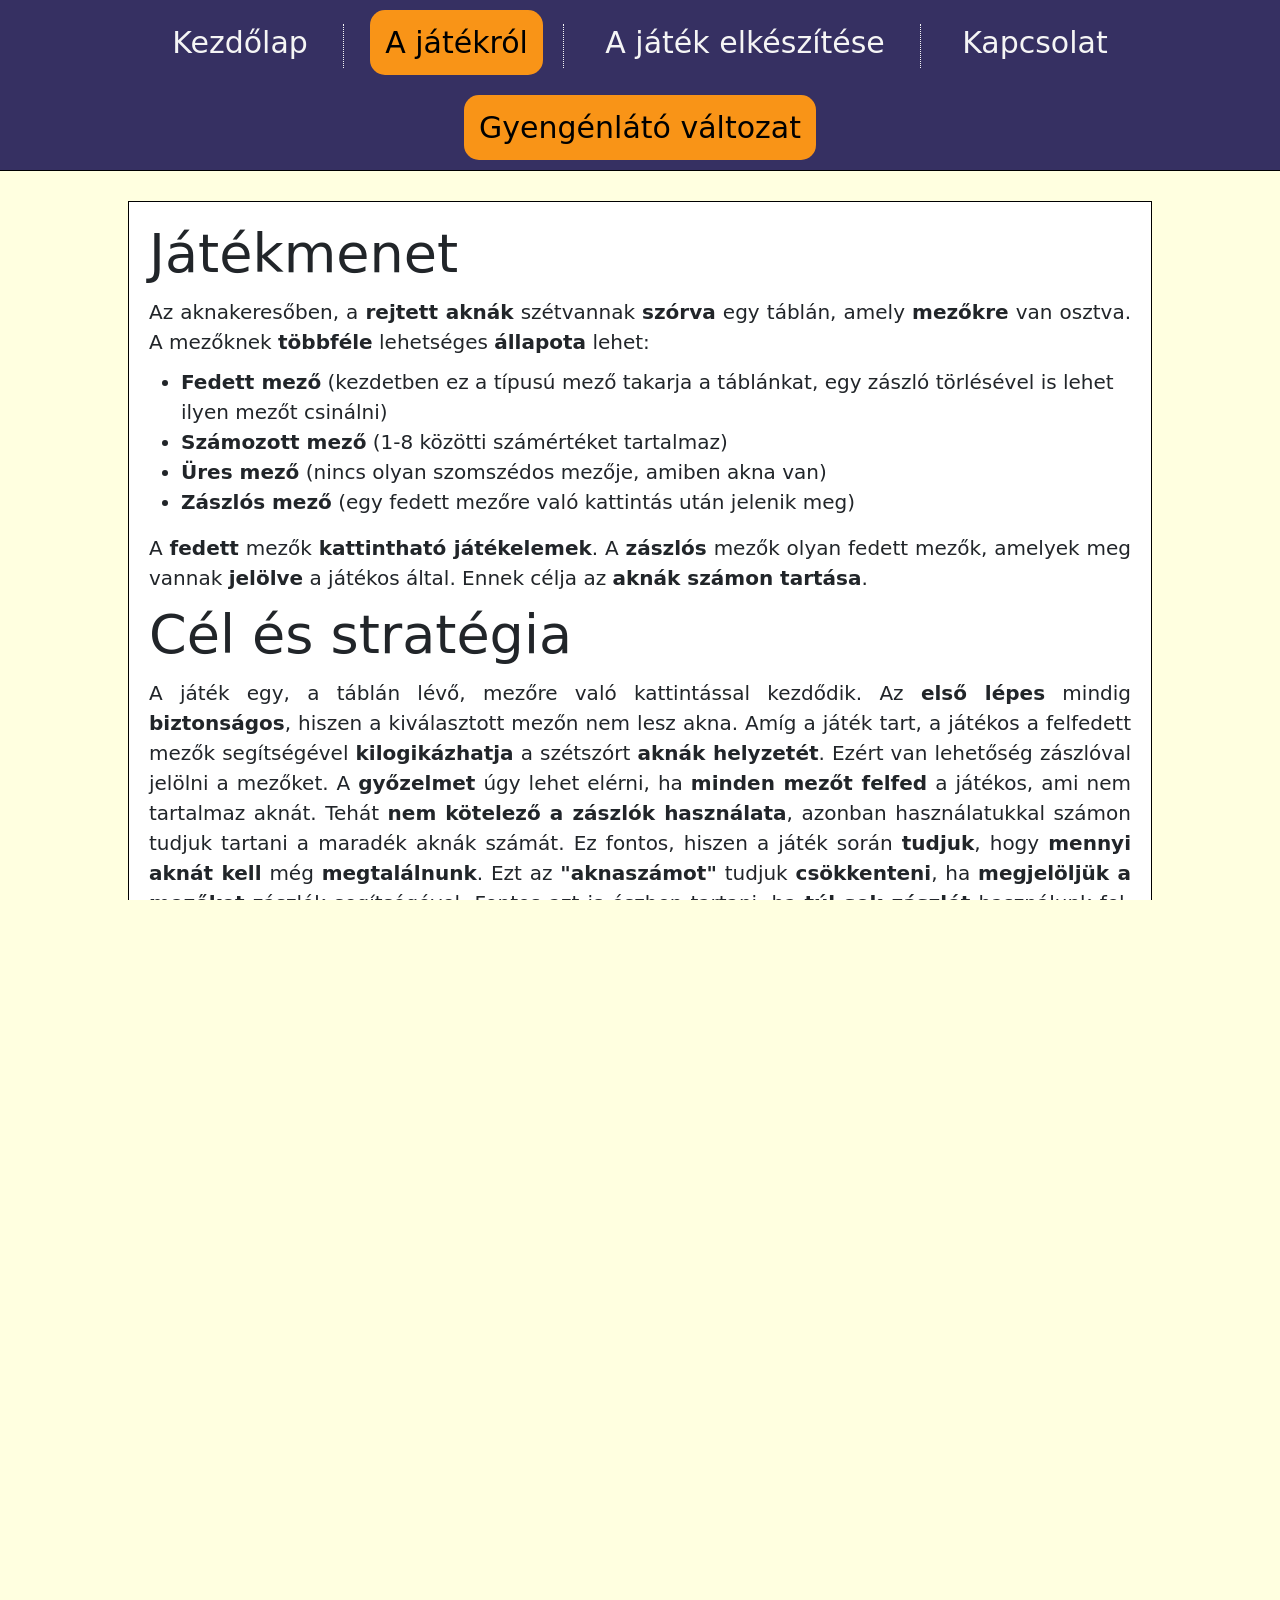
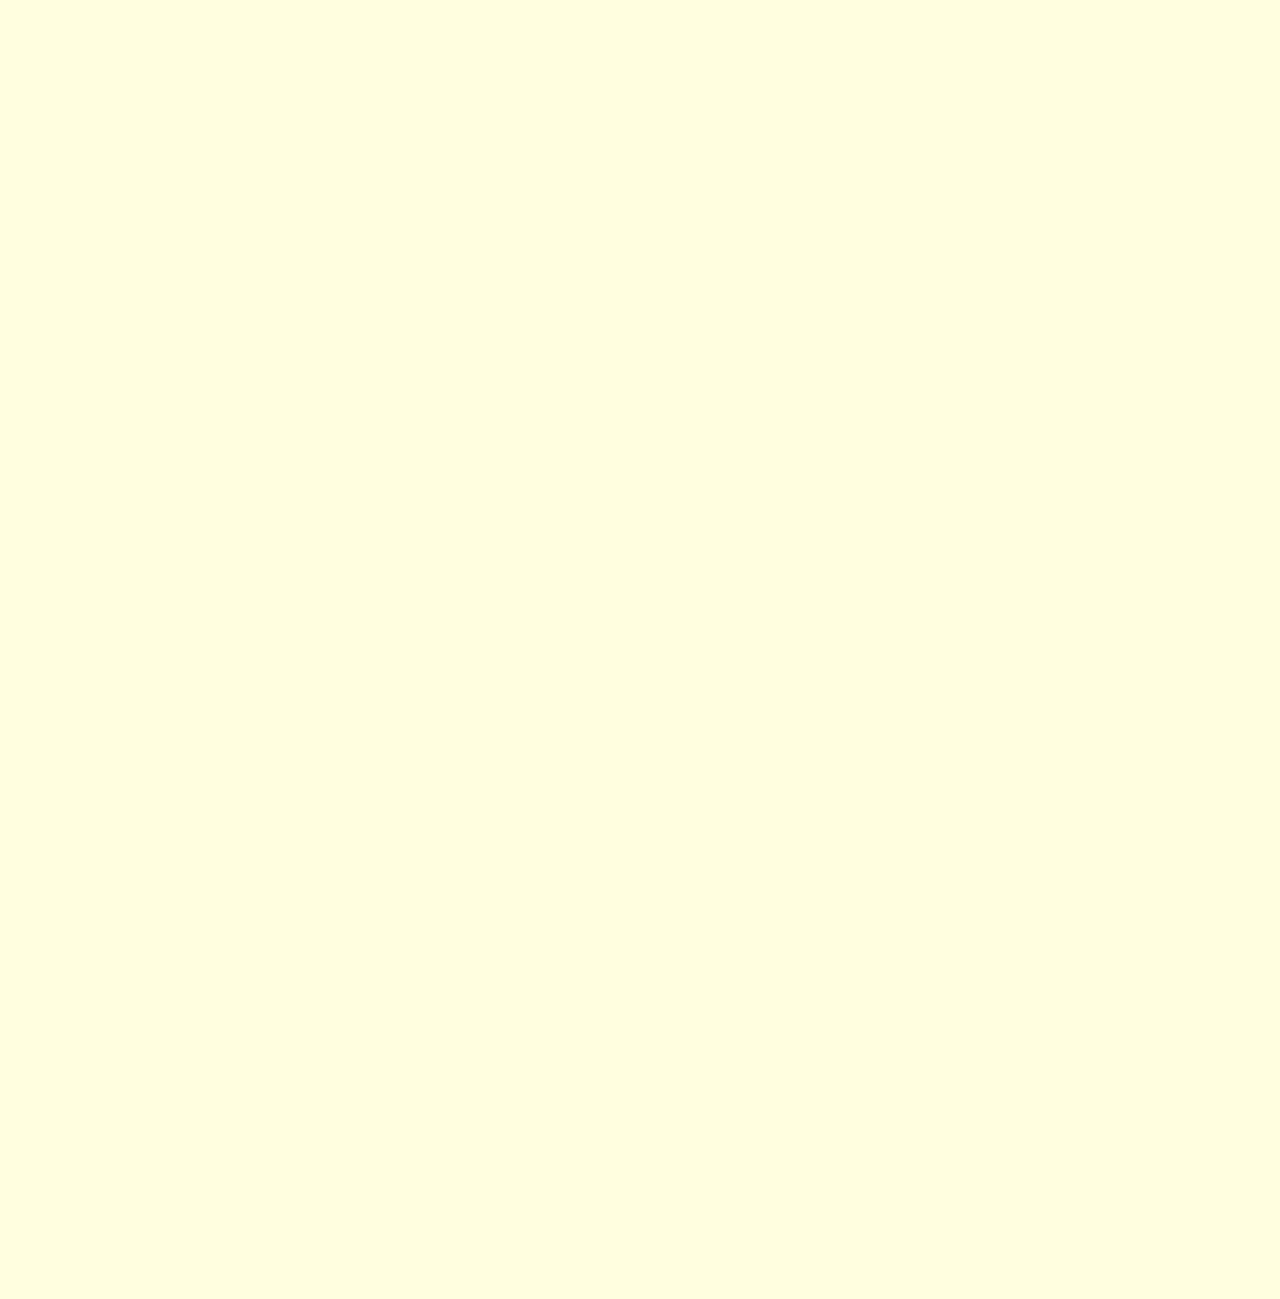
<file: jatekrol.html>
<!DOCTYPE html>
<html lang="hu">

<head>
	<title>A játékról - Aknakereső</title>
	<meta charset="UTF-8">
	<meta name="viewport" content="width=device-width, initial-scale=1.0">

	<link href="https://cdn.jsdelivr.net/npm/bootstrap@5.3.3/dist/css/bootstrap.min.css" rel="stylesheet" media="screen">
	<script src="https://cdn.jsdelivr.net/npm/bootstrap@5.3.3/dist/js/bootstrap.bundle.min.js"></script>

	<script src="./scripts/styleswitcher.js"></script>

	<link rel="stylesheet" type="text/css" title="normal" media="screen" href="./css/style.css">
	<link rel="alternate stylesheet" type="text/css" title="nagybetus" media="screen" href="./css/big_alpha.css">
	<link rel="stylesheet" type="text/css" media="print" href="./css/printer.css">

</head>

<body>
	<span id="top"></span>
	<nav class="kipozicional">
		<a href="#tartalom">Ugrás a tartalomra</a>
	</nav>
	<header>
		<input type="checkbox" id="main-menu">
		<label class="hamburger" for="main-menu"><span class="hamburger-line"></span></label>
		<nav class="main-menu">
			<ul>
				<li><a href="index.html">Kezdőlap</a></li>
				<li><a class="current-page" href="jatekrol.html">A játékról</a></li>
				<li><a href="jatek_elkeszitese.html">A játék elkészítése</a></li>
				<li><a href="kapcsolat.html">Kapcsolat</a></li>
			</ul>
		</nav>
		<nav class="alternate">
			<ul>
				<li><a id="nagy" class="alternate" href="#" onclick="setActiveStyleSheet('nagybetus'); return false;">Gyengénlátó változat</a></li>
				<li><a id="normal" class="alternate" href="#" onclick="setActiveStyleSheet('normal'); return false;">Normál változat</a></li>
			</ul>
		</nav>

	</header>
	<main id="tartalom">
		<div>
			<article>
				<section>
					<h1>Játékmenet</h1>
					<p>Az aknakeresőben, a <b>rejtett aknák</b> szétvannak <b>szórva</b> egy táblán, amely <b>mezőkre</b> van osztva. A mezőknek <b>többféle</b> lehetséges <b>állapota</b> lehet:</p>
					<ul>
						<li><b>Fedett mező</b> (kezdetben ez a típusú mező takarja a táblánkat, egy zászló törlésével is lehet
							ilyen mezőt csinálni)</li>
						<li><b>Számozott mező</b> (1-8 közötti számértéket tartalmaz)</li>
						<li><b>Üres mező</b> (nincs olyan szomszédos mezője, amiben akna van)</li>
						<li><b>Zászlós mező</b> (egy fedett mezőre való kattintás után jelenik meg)</li>
					</ul>
					<p>A <b>fedett</b> mezők <b>kattintható játékelemek</b>. A <b>zászlós</b> mezők olyan fedett mezők, amelyek meg vannak <b>jelölve</b> a játékos által. Ennek célja az <b>aknák számon tartása</b>.</p>
				</section>
				<section>
					<h1>Cél és stratégia</h1>
					<p>A játék egy, a táblán lévő, mezőre való kattintással kezdődik. Az <b>első lépes</b> mindig <b>biztonságos</b>,
						hiszen a kiválasztott mezőn nem lesz akna. Amíg a játék tart, a játékos a felfedett mezők
						segítségével <b>kilogikázhatja</b> a szétszórt <b>aknák helyzetét</b>. Ezért van lehetőség zászlóval jelölni a
						mezőket. A <b>győzelmet</b> úgy lehet elérni, ha <b>minden mezőt felfed</b> a játékos, ami nem tartalmaz
						aknát. Tehát <b>nem kötelező a zászlók használata</b>, azonban használatukkal számon tudjuk tartani a
						maradék aknák számát. Ez fontos, hiszen a játék során <b>tudjuk</b>, hogy <b>mennyi aknát kell</b> még <b>megtalálnunk</b>. Ezt az <b>"aknaszámot"</b> tudjuk <b>csökkenteni</b>, ha <b>megjelöljük a mezőket</b> zászlók
						segítségével. Fontos azt is észben tartani, ha <b>túl sok zászlót</b> használunk fel, ez a <b>számláló negatív</b> is lehet.</p>
					<p>Egy <b>példa</b> játék <b>kezdő</b> nehézségi szintű beállítással a <b>kezdéstől a győzelemig</b>.</p>
					<figure>
						<div id="ms-example-carousel" class="carousel slide mx-auto d-block" data-bs-interval="false">
							<div class="carousel-indicators">
								<button type="button" data-bs-target="#ms-example-carousel" data-bs-slide-to="0" class="active"></button>
								<button type="button" data-bs-target="#ms-example-carousel" data-bs-slide-to="1"></button>
								<button type="button" data-bs-target="#ms-example-carousel" data-bs-slide-to="2"></button>
								<button type="button" data-bs-target="#ms-example-carousel" data-bs-slide-to="3"></button>
								<button type="button" data-bs-target="#ms-example-carousel" data-bs-slide-to="4"></button>
								<button type="button" data-bs-target="#ms-example-carousel" data-bs-slide-to="5"></button>
								<button type="button" data-bs-target="#ms-example-carousel" data-bs-slide-to="6"></button>
								<button type="button" data-bs-target="#ms-example-carousel" data-bs-slide-to="7"></button>
								<button type="button" data-bs-target="#ms-example-carousel" data-bs-slide-to="8"></button>
							</div>
							<div class="carousel-inner">
								<div class="carousel-item active"><img class="mx-auto d-block" src="./img/Minesweeper_9x9_10_example_1.png" alt="Egy Minesweeper játék képernyőképe, ahol a bal felső sarokban lévő piros négyzet az első lépést ábrázolja."></div>
								<div class="carousel-item       "><img class="mx-auto d-block" src="./img/Minesweeper_9x9_10_example_2.png" alt="Egy Minesweeper játék képernyőképe, ahol a piros négyzetek az aknák helyét, a zöld négyzetek pedig a biztonságosan felfedhető területeket jelzik."></div>
								<div class="carousel-item       "><img class="mx-auto d-block" src="./img/Minesweeper_9x9_10_example_3.png" alt="Egy Minesweeper játék képernyőképe, ahol a bal felső saroknál lévő piros négyzet a következő lépést ábrázolja."></div>
								<div class="carousel-item       "><img class="mx-auto d-block" src="./img/Minesweeper_9x9_10_example_4.png" alt="Egy Minesweeper játék képernyőképe, ahol a piros négyzetek az aknák helyét, a zöld négyzetek pedig a biztonságosan felfedhető területeket jelzik."></div>
								<div class="carousel-item       "><img class="mx-auto d-block" src="./img/Minesweeper_9x9_10_example_5.png" alt="Egy Minesweeper játék képernyőképe, ahol a piros négyzetek az aknák helyét, a zöld négyzetek pedig a biztonságosan felfedhető területeket jelzik."></div>
								<div class="carousel-item       "><img class="mx-auto d-block" src="./img/Minesweeper_9x9_10_example_6.png" alt="Egy Minesweeper játék képernyőképe, ahol a piros négyzetek az aknák helyét, a zöld négyzetek pedig a biztonságosan felfedhető területeket jelzik."></div>
								<div class="carousel-item       "><img class="mx-auto d-block" src="./img/Minesweeper_9x9_10_example_7.png" alt="Egy Minesweeper játék képernyőképe, ahol a piros négyzetek az aknák helyét, a zöld négyzetek pedig a biztonságosan felfedhető területeket jelzik."></div>
								<div class="carousel-item       "><img class="mx-auto d-block" src="./img/Minesweeper_9x9_10_example_8.png" alt="Egy Minesweeper játék képernyőképe, ahol a jobb felső saroknál lévő piros négyzet a következő lépést ábrázolja."></div>
								<div class="carousel-item       "><img class="mx-auto d-block" src="./img/Minesweeper_9x9_10_example_9.png" alt="Befejezett Minesweeper játék, ahol a játékos sikeresen elkerülte az aknákat és felfedezte a biztonságos mezőket."></div>
							</div>
							<button class="carousel-control-prev" type="button" data-bs-target="#ms-example-carousel" data-bs-slide="prev">
								<span class="carousel-control-prev-icon"></span>
							</button>
							<button class="carousel-control-next" type="button" data-bs-target="#ms-example-carousel" data-bs-slide="next">
								<span class="carousel-control-next-icon"></span>
							</button>
						</div>
					</figure>
					<p>A játék során <b>segítségünkre</b> lehetnek a <b>számozott mezők által alkotott minták</b>. Az alábbi <b>angol nyelvű videó</b> felsorol néhány ilyen mintát.</p>
					<figure>
						<video lang="en" controls poster="./video/poster/minesweeper_patterns_guide.png">
							<source src="./video/minesweeper_patterns_guide.mp4" type="video/mp4">
							<track src="./video/caption/english_minesweeper_patterns_guide.vtt" kind="subtitles" srclang="en" label="English">
							<p>A böngészője nem támogatja a videóállomány beágyazott lejátszását.</p>
						</video>
						<figcaption>
							<a href="./video.html" target="_blank">A videó szöveges leírásának megtekintése HTML formátumban.</a>
						</figcaption>
					</figure>
				</section>
				<section>
					<h1>Pontszámítás és nehézségi fokozatok</h1>
					<p>A játék során <b>nincs</b> nyílván tartva semmilyen <b>pontszám</b>. A játékosok célja az, hogy <b>minél hamarabb</b>
						eljussanak a <b>győzelemig</b>. Ezt segíti a játékokban szereplő <b>időmérő</b>. A játéknak <b>három fő nehézségi fokozatát</b> tartják számon ezek a legtöbb esetben megegyeznek a különböző verziókban.</p>
					<table>
						<caption>
							<strong>Nehézségi szintek</strong>
							<details>
								<summary>Súgó</summary>
								<p>A táblázatban az aknakereső játéknak a nehézségi fokozataira vonatkozó adatok olvashatóak. 3 oszlop (Nehézségi fokozat, Tábla mérete, Aknák száma) van, a sorokban az egyes nehézségi fokozatok szerepelnek.</p>
							</details>
						</caption>
						<thead>
							<tr>
								<th>Nehézségi fokozat</th>
								<th>Tábla mérete</th>
								<th>Aknák száma</th>
							</tr>
						</thead>
						<tbody>
							<tr>
								<th>Kezdő</th>
								<td>9x9</td>
								<td>10</td>
							</tr>
							<tr>
								<th>Haladó</th>
								<td>16x16</td>
								<td>40</td>
							</tr>
							<tr>
								<th>Mester</th>
								<td>36x16</td>
								<td>99</td>
							</tr>
						</tbody>
					</table>
				</section>
			</article>
		</div>
	</main>
	<footer>
		<div>
			<div>
				<p>Források:</p>
			</div>
			<div>
				<ul>
					<li><a href="https://en.wikipedia.org/wiki/Minesweeper_(video_game)" target="_blank">Wikipédia</a></li>
					<li><span lang="en"><a href="https://www.geeksforgeeks.org/create-a-minesweeper-game-using-html-css-javascript/" target="_blank">GeeksForGeeks</a></span></li>
				</ul>
			</div>
		</div>
		<div>
			<p><a href="#top">ugrás az oldal tetejére</a></p>
		</div>
		<div>
			<p>A nap vicce</p>
			<iframe id="myFrame" src="https://www.viccesviccek.hu/viccdoboz.php?h=363062&w=160&b=17&sz=fff"></iframe>
		</div>
	</footer>

</body>

</html>
</file>
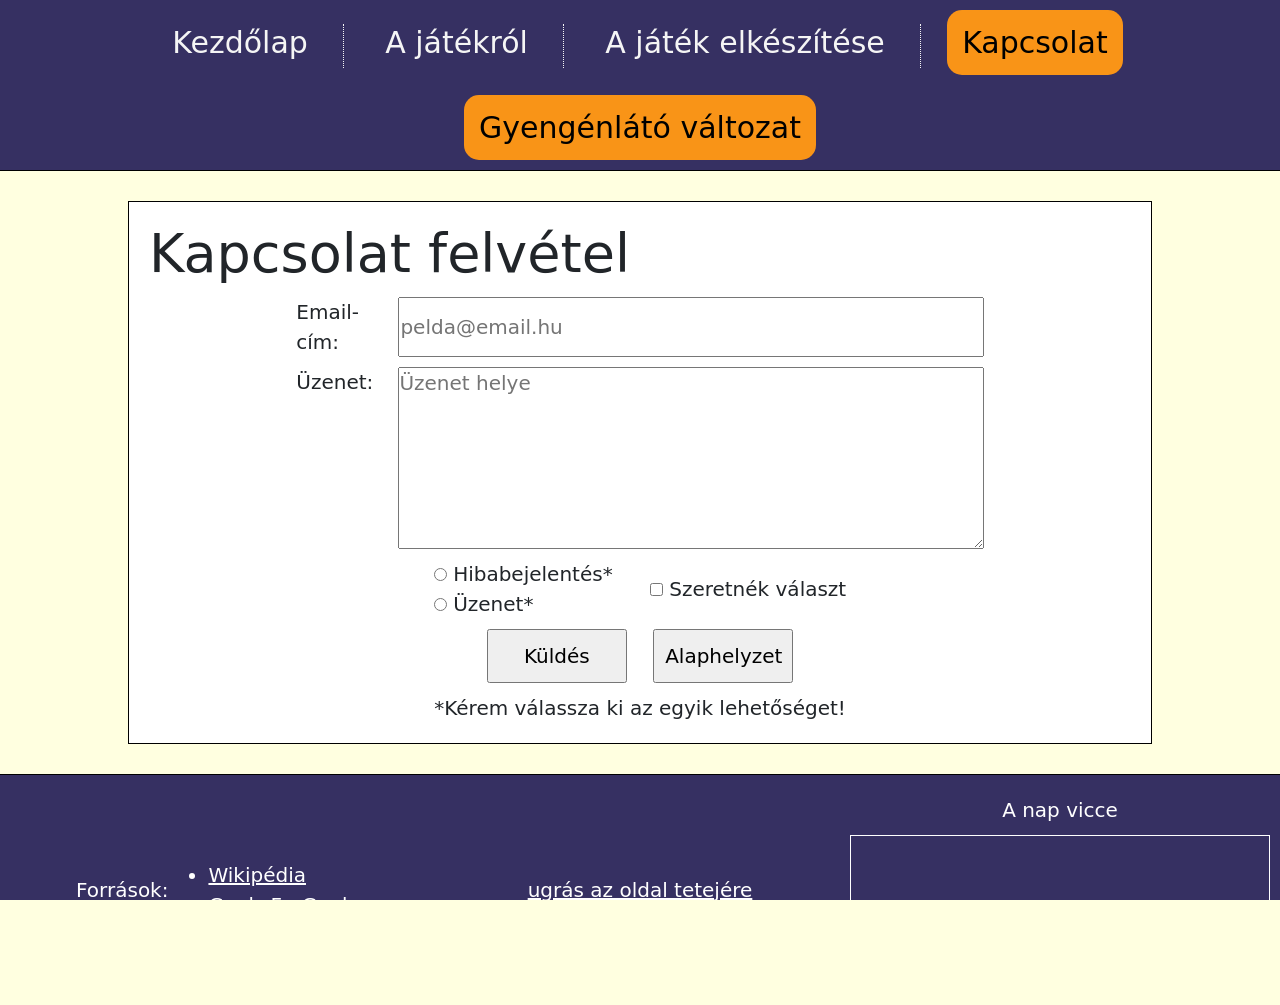
<file: kapcsolat.html>
<!DOCTYPE html>
<html lang="hu">

<head>
	<title>Kapcsolat - Aknakereső</title>
	<meta charset="UTF-8">
	<meta name="viewport" content="width=device-width, initial-scale=1.0">

	<link href="https://cdn.jsdelivr.net/npm/bootstrap@5.3.3/dist/css/bootstrap.min.css" rel="stylesheet" media="screen">
	<script src="https://cdn.jsdelivr.net/npm/bootstrap@5.3.3/dist/js/bootstrap.bundle.min.js"></script>

	<script src="./scripts/styleswitcher.js"></script>

	<link rel="stylesheet" type="text/css" title="normal" media="screen" href="./css/style.css">
	<link rel="alternate stylesheet" type="text/css" title="nagybetus" media="screen" href="./css/big_alpha.css">
	<link rel="stylesheet" type="text/css" media="print" href="./css/printer.css">

</head>

<body>
	<span id="top"></span>
	<nav class="kipozicional">
		<a href="#tartalom">Ugrás a tartalomra</a>
	</nav>
	<header>
		<input type="checkbox" id="main-menu">
		<label class="hamburger" for="main-menu"><span class="hamburger-line"></span></label>
		<nav class="main-menu">
			<ul>
				<li><a href="index.html">Kezdőlap</a></li>
				<li><a href="jatekrol.html">A játékról</a></li>
				<li><a href="jatek_elkeszitese.html">A játék elkészítése</a></li>
				<li><a class="current-page" href="kapcsolat.html">Kapcsolat</a></li>
			</ul>
		</nav>
		<nav class="alternate">
			<ul>
				<li><a id="nagy" class="alternate" href="#" onclick="setActiveStyleSheet('nagybetus'); return false;">Gyengénlátó változat</a></li>
				<li><a id="normal" class="alternate" href="#" onclick="setActiveStyleSheet('normal'); return false;">Normál változat</a></li>
			</ul>
		</nav>

	</header>
	<main id="tartalom">
		<div>
			<h1>Kapcsolat felvétel</h1>
			<form action="mailto:emailid@example.com" method="post">
				<div class="">
					<label for="email">Email-cím:</label>
					<input class="text-type" type="email" id="email" name="email" autocomplete="email" placeholder="pelda@email.hu" required maxlength="100"><br>
				</div>
				<div class="">
					<label for="uzenet">Üzenet:</label>
					<textarea class="text-type" id="uzenet" name="uzenet" rows="6" cols="42" placeholder="Üzenet helye" required maxlength="500"></textarea><br>
				</div>
				<div class="valasztok">
					<div class="left">
						<input type="radio" id="hibabejelentes" name="uzenet_fajta" required>
						<label for="hibabejelentes">Hibabejelentés*</label><br>
						<input type="radio" id="uzenet_kuldes" name="uzenet_fajta" required>
						<label for="uzenet_kuldes">Üzenet*</label><br>
					</div>
					<div class="right">
						<input type="checkbox" id="valasz" name="valasz">
						<label for="valasz">Szeretnék választ</label>
					</div>
				</div>
				<div class="gombok">
					<input type="submit" value="Küldés">
					<input type="reset" value="Alaphelyzet">
				</div>
				<aside>
					<p>*Kérem válassza ki az egyik lehetőséget!</p>
				</aside>
			</form>
		</div>
	</main>
	<footer>
		<div>
			<div>
				<p>Források:</p>
			</div>
			<div>
				<ul>
					<li><a href="https://en.wikipedia.org/wiki/Minesweeper_(video_game)" target="_blank">Wikipédia</a></li>
					<li><span lang="en"><a href="https://www.geeksforgeeks.org/create-a-minesweeper-game-using-html-css-javascript/" target="_blank">GeeksForGeeks</a></span></li>
				</ul>
			</div>
		</div>
		<div>
			<p><a href="#top">ugrás az oldal tetejére</a></p>
		</div>
		<div>
			<p>A nap vicce</p>
			<iframe id="myFrame" src="https://www.viccesviccek.hu/viccdoboz.php?h=363062&w=160&b=17&sz=fff"></iframe>
		</div>
	</footer>
</body>
</file>
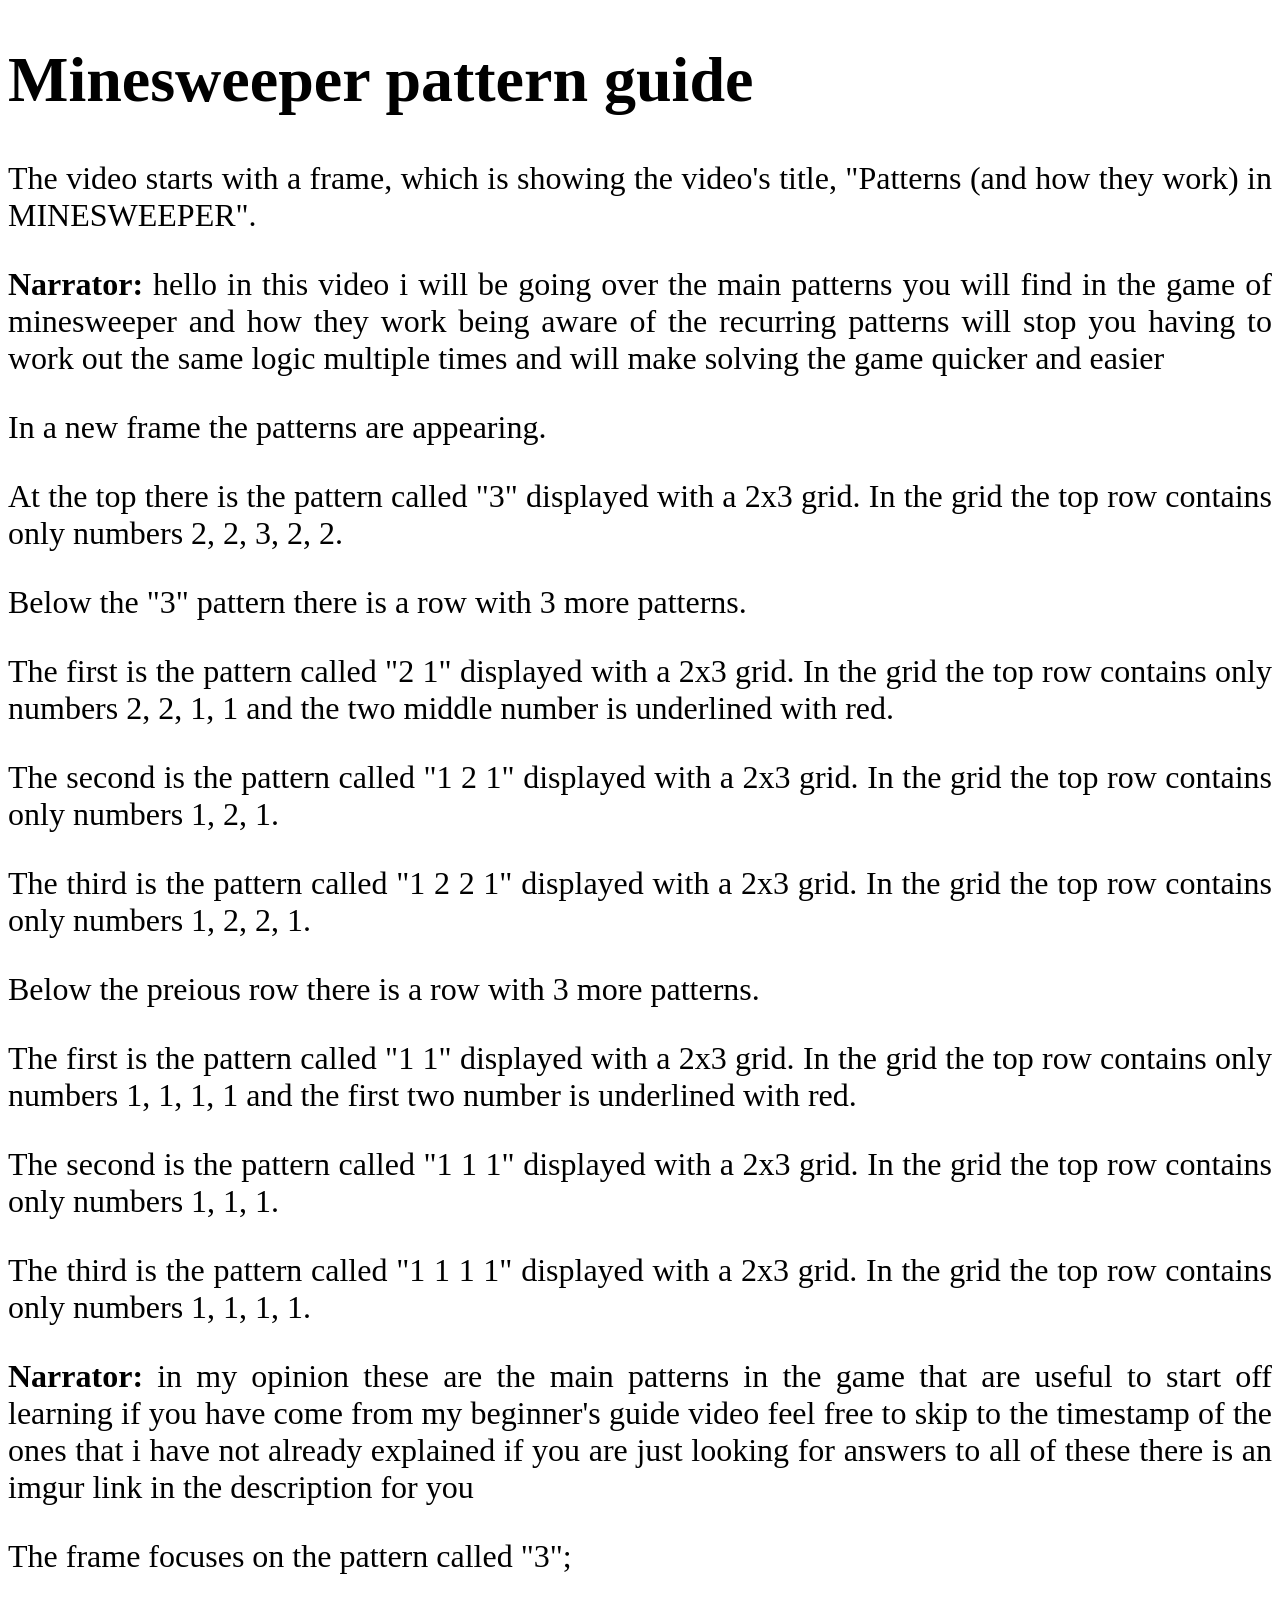
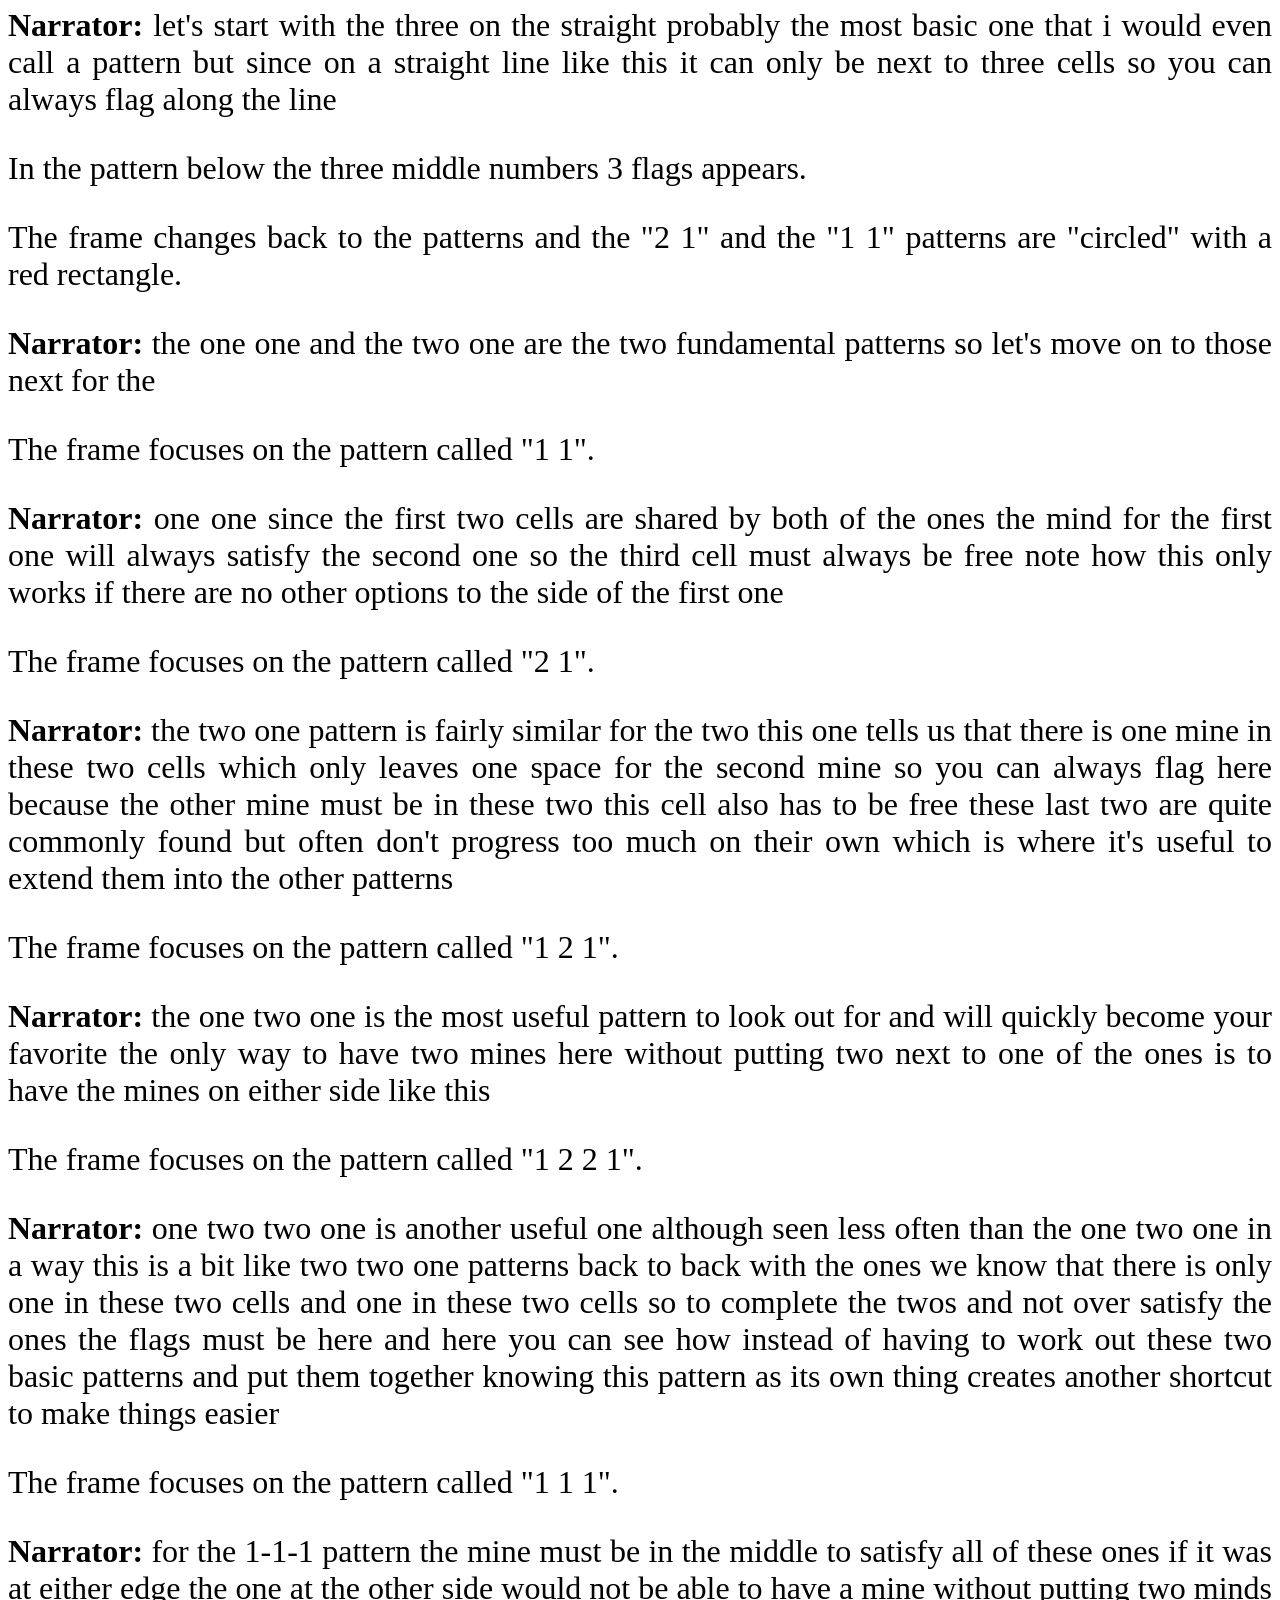
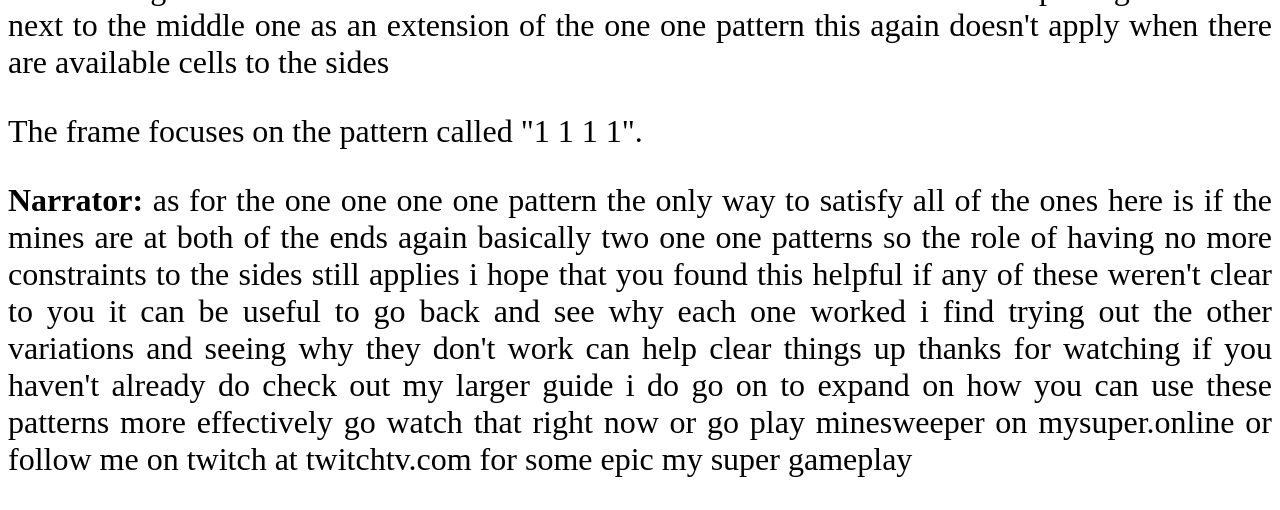
<file: video.html>
<!DOCTYPE html>
<html lang="en">
<head>
	<meta charset="UTF-8">
	<meta name="viewport" content="width=device-width, initial-scale=1.0">
	<title>Minesweeper pattern guide videó szöveges leírása - Aknakereső</title>
	<style>
		body {
			font-size: 2em;
			background-color: white;
		}
		p {
			text-align: justify;
			background-color: white;
			color: black;
		}
	</style>
</head>
<body>
<h1>Minesweeper pattern guide</h1>
<p>The video starts with a frame, which is showing the video's title, "Patterns (and how they work) in MINESWEEPER".</p>
<p><b>Narrator:</b> hello in this video i will be going over the main patterns you will find in the game of minesweeper and how they work being aware of the recurring patterns will stop you having to work out the same logic multiple times and will make solving the game quicker and easier</p>
<p>In a new frame the patterns are appearing.</p>
<p>At the top there is the pattern called "3" displayed with a 2x3 grid. In the grid the top row contains only numbers 2, 2, 3, 2, 2.</p>
<p>Below the "3" pattern there is a row with 3 more patterns.</p>
<p>The first is the pattern called "2 1" displayed with a 2x3 grid. In the grid the top row contains only numbers 2, 2, 1, 1 and the two middle number is underlined with red.</p>
<p>The second is the pattern called "1 2 1" displayed with a 2x3 grid. In the grid the top row contains only numbers 1, 2, 1.</p>
<p>The third is the pattern called "1 2 2 1" displayed with a 2x3 grid. In the grid the top row contains only numbers 1, 2, 2, 1.</p>
<p>Below the preious row there is a row with 3 more patterns.</p>
<p>The first is the pattern called "1 1" displayed with a 2x3 grid. In the grid the top row contains only numbers 1, 1, 1, 1 and the first two number is underlined with red.</p>
<p>The second is the pattern called "1 1 1" displayed with a 2x3 grid. In the grid the top row contains only numbers 1, 1, 1.</p>
<p>The third is the pattern called "1 1 1 1" displayed with a 2x3 grid. In the grid the top row contains only numbers 1, 1, 1, 1.</p>
<p><b>Narrator:</b> in my opinion these are the main patterns in the game that are useful to start off learning if you have come from my beginner's guide video feel free to skip to the timestamp of the ones that i have not already explained if you are just looking for answers to all of these there is an imgur link in the description for you</p>
<p>The frame focuses on the pattern called "3";</p>
<p><b>Narrator:</b> let's start with the three on the straight probably the most basic one that i would even call a pattern but since on a straight line like this it can only be next to three cells so you can always flag along the line</p>
<p>In the pattern below the three middle numbers 3 flags appears.</p>
<p>The frame changes back to the patterns and the "2 1" and the "1 1" patterns are "circled" with a red rectangle.</p>
<p><b>Narrator:</b> the one one and the two one are the two fundamental patterns so let's move on to those next for the</p>
<p>The frame focuses on the pattern called "1 1".</p>
<p><b>Narrator:</b> one one since the first two cells are shared by both of the ones the mind for the first one will always satisfy the second one so the third cell must always be free note how this only works if there are no other options to the side of the first one</p>
<p>The frame focuses on the pattern called "2 1".</p>
<p><b>Narrator:</b> the two one pattern is fairly similar for the two this one tells us that there is one mine in these two cells which only leaves one space for the second mine so you can always flag here because the other mine must be in these two this cell also has to be free these last two are quite commonly found but often don't progress too much on their own which is where it's useful to extend them into the other patterns</p>
<p>The frame focuses on the pattern called "1 2 1".</p>
<p><b>Narrator:</b> the one two one is the most useful pattern to look out for and will quickly become your favorite the only way to have two mines here without putting two next to one of the ones is to have the mines on either side like this</p>
<p>The frame focuses on the pattern called "1 2 2 1".</p>
<p><b>Narrator:</b> one two two one is another useful one although seen less often than the one two one in a way this is a bit like two two one patterns back to back with the ones we know that there is only one in these two cells and one in these two cells so to complete the twos and not over satisfy the ones the flags must be here and here you can see how instead of having to work out these two basic patterns and put them together knowing this pattern as its own thing creates another shortcut to make things easier</p>
<p>The frame focuses on the pattern called "1 1 1".</p>
<p><b>Narrator:</b> for the 1-1-1 pattern the mine must be in the middle to satisfy all of these ones if it was at either edge the one at the other side would not be able to have a mine without putting two minds next to the middle one as an extension of the one one pattern this again doesn't apply when there are available cells to the sides</p>
<p>The frame focuses on the pattern called "1 1 1 1".</p>
<p><b>Narrator:</b> as for the one one one one pattern the only way to satisfy all of the ones here is if the mines are at both of the ends again basically two one one patterns so the role of having no more constraints to the sides still applies i hope that you found this helpful if any of these weren't clear to you it can be useful to go back and see why each one worked i find trying out the other variations and seeing why they don't work can help clear things up thanks for watching if you haven't already do check out my larger guide i do go on to expand on how you can use these patterns more effectively go watch that right now or go play minesweeper on mysuper.online or follow me on twitch at twitchtv.com for some epic my super gameplay</p>
</body>
</html>
</file>
<file: css/style.css>
:root {
	--dark_blue: #363062;
	--light_blue: #9393bd;
	--orange: #F99417;
	--light_grey: #F5F5F5;
	--dark_red: #aa0000;
	--red: #ff0000;
	--white: white;
	--black: black;
	--lightyellow: lightyellow;
	--yellow: yellow;
	--blue: #066BE8;
}

* {
	margin: 0;
	padding: 0;
}

html {
	overflow: hidden;

	min-width: 300px;

	font-family: Arial, Helvetica, sans-serif;
	color: var(--black);
}

body {
	display: flex;
	flex-direction: column;

	overflow: auto;

	height: 100vh;

	background-color: var(--lightyellow);
}

h1 { font-size: 2.7em;}
h2 { font-size: 2.4em;}
h3 { font-size: 2.1em;}
h4 { font-size: 1.8em;}
h5 { font-size: 1.5em;}

a {
	color: var(--dark_red);
}

a:visited {
	color: var(--red);
}

/*--blokk ugró--*/
nav.kipozicional>a {
	position: absolute;
	left: -9999px;
}

nav.kipozicional>a:focus {
	position: static;

	background-color: var(--white);
}

/*--------------*/

/* fejléc */

nav.alternate {
	padding: 1.0em;

	text-align: center;
}

nav.alternate > ul {
	display: inline;

	margin: 0;
	padding: 0;
}

nav.alternate > ul > li {
	display: inline;

	padding: 0.5em 0 0.5em 0;

	list-style-type: none;
}

a.alternate {
	border-radius: 0.5em;
	padding: 0.5em;

	background-color: var(--orange);

	font-size: 1.5em;
	text-decoration: none;
	color: var(--black);
}

a.alternate:hover {
	background-color: var(--light_blue);

}

a.alternate:active {
	background-color: var(--yellow);
}

a#normal {
	display: none;
}

header {
	position: relative;

	border-bottom: 1px solid var(--black);

	background-color: var(--dark_blue);

	color: var(--white);
}

/* kis kijelzős menü kapcsoló elrejtése */
input#main-menu,
label.hamburger {
	display: none;
}

nav.main-menu {
	padding: 1.0em;

	text-align: center;
}

nav.main-menu>ul {
	display: inline;

	margin: 0;
	padding: 0;
}

nav.main-menu>ul>li {
	display: inline;

	padding: 0.5em 1em 0.5em 1em;

	border-right: 1px dotted var(--light_grey);

	list-style-type: none;
}

nav.main-menu>ul>li:last-child {
	border: 0;
}

nav.main-menu a {
	border-radius: 0.5em;
	padding: 0.5em;
	
	font-size: 1.5em;
	text-decoration: none;
	color: var(--light_grey);
}

nav.main-menu a:hover {
	background-color: var(--light_blue);

	color: var(--black);
}

nav.main-menu a:active {
	background-color: var(--yellow);

	color: var(--black);
}

nav.main-menu a.current-page {
	background-color: var(--orange);

	color: var(--black);
}

/* tartalom */

nav.page-menu {
	position: sticky;
	top: 0;

	margin: 1.5em 0 1.5em auto;
	padding: 0.5em;

	width: 1%;
	height: 100vh;

	background-color: var(--dark_blue);
	background-image: url("data:image/svg+xml,%3csvg xmlns='http://www.w3.org/2000/svg' viewBox='0 0 16 16' fill='white'%3e%3cpath d='M11.354 1.646a.5.5 0 0 1 0 .708L5.707 8l5.647 5.646a.5.5 0 0 1-.708.708l-6-6a.5.5 0 0 1 0-.708l6-6a.5.5 0 0 1 .708 0z'/%3e%3c/svg%3e");
	background-repeat: repeat-y;

	white-space: nowrap;
}

nav.page-menu>ul {
	visibility: hidden;

	padding-inline-start: 0;
}

nav.page-menu:hover>ul {
	visibility: initial;
}

nav.page-menu:hover+div.actual-content {
	overflow: hidden;
}

nav.page-menu:hover {
	left: 10%;

	width: fit-content;

	background-image: none;
}

nav.page-menu * {
	font-size: 1em;
	color: var(--white);
}

nav.page-menu li {
	margin-top: 0.3em;

	list-style: none;
}

nav.page-menu li a:hover {
	background-color: var(--light_grey);

	color: var(--black);
}

div.actual-content {
	margin-left: 0;
}

/* bootstrap carousel */
div#ms-example-carousel {
	width: 400px;
}

div#ms-example-carousel span.carousel-control-next-icon {
	background-image: url("data:image/svg+xml,%3csvg xmlns='http://www.w3.org/2000/svg' viewBox='0 0 16 16' fill='black'%3e%3cpath d='M4.646 1.646a.5.5 0 0 1 .708 0l6 6a.5.5 0 0 1 0 .708l-6 6a.5.5 0 0 1-.708-.708L10.293 8 4.646 2.354a.5.5 0 0 1 0-.708z'/%3e%3c/svg%3e");
}

div#ms-example-carousel span.carousel-control-prev-icon {
	background-image: url("data:image/svg+xml,%3csvg xmlns='http://www.w3.org/2000/svg' viewBox='0 0 16 16' fill='black'%3e%3cpath d='M11.354 1.646a.5.5 0 0 1 0 .708L5.707 8l5.647 5.646a.5.5 0 0 1-.708.708l-6-6a.5.5 0 0 1 0-.708l6-6a.5.5 0 0 1 .708 0z'/%3e%3c/svg%3e");
}

/* ------------------ */

/* minden kép+felirat saját sorban, középre igazítva */
figure {
	display: block;

	margin: 0.5em auto 0.5em auto;
	padding: 0.5em;
	min-width: 50%;
	max-width: 1000px;
	width: fit-content;

	background-color: var(--orange);

	text-align: center;
}

figure>figcaption {
	margin: 0;
	padding: 0;
}

figure img,
figure>video {
	width: 100%;
}

figure, figure  a {
	color: var(--blue) !important;
}

pre {
	display: block;

	margin: 0.5em auto 0.5em auto;
	padding: 0.5em;
	width: 80%;

	border: 1px solid var(--black);

	background-color: var(--white);
}

/* mineden bekezdés sorkizárt */
p {
	margin: 0.5em 0 0.5em 0;

	text-align: justify;
}

code {
	font-family: Consolas, Monaco, 'Andale Mono', monospace;
	overflow: scroll;
}

main {
	display: flex;

	margin-bottom: auto;
}

main>div {
	margin: 1.5em auto 1.5em auto;
	padding: 1.0em;
	width: 80%;
	max-width: 1600px;
	border: 1px solid var(--black);

	background-color: var(--white);
}

table {
	caption-side: top;

	margin: 0 auto 0 auto;
}

table>caption {
	text-align: center;

	color: var(--black);
}

th,
td {
	padding: 5px;
	border: 1px solid var(--black);
}

th {
	text-align: center;
}

/* form */

form>div {
	display: flex;
	flex-direction: row;

	margin: 0.5em auto 0.5em auto;
	width: 70%;
}

form>div.valasztok>div.left {
	margin: auto auto auto 20%;

	white-space: nowrap;
}

form>div.valasztok>div.right {
	margin: auto 20% auto auto;

	white-space: nowrap;
}

form>div>.text-type {
	overflow: hidden;

	width: 100%;
}

form>div.gombok {
	display: block;

	text-align: center;
}

form>div.gombok * {
	display: inline-block;

	margin: 0 0.5em 0 0.5em;
	padding: 0.5em;
	width: 7em;
}

form>div>label {
	width: 6em;
}

form p {
	margin: 0;

	text-align: center;
}

/* lábléc */

footer {
	display: flex;
	flex-direction: row;

	padding: 0.5em;
	border-top: 1px solid var(--black);

	background-color: var(--dark_blue);

	color: var(--white);
}

footer a, footer a:visited,  footer a:hover {
	color: var(--white);
}

footer>div {
	width: 33.33333333333333333333333333%;
}

footer>div:first-of-type {
	display: flex;
	flex-direction: row;

	margin: 0;
}

footer>div:not(first-of-type) {
	margin: auto 0 auto 0;
}

footer>div>p {
	text-align: center;
}

footer>div:first-of-type>div {
	margin: auto auto auto auto;
}

/* "Források: -" hely kihagyás */

footer>div:first-of-type>div:nth-child(1) {
	margin-right: 0;
}

footer>div:first-of-type>div:nth-child(2) {
	margin-left: 2em;
}

footer>div:first-of-type>div:nth-child(2)>ul,
li {
	margin: 0;
	padding: 0;
}

iframe {
	border: 1px solid var(--white);

	width: 100%;
}

@media (max-width: 745px) {
	body {
		background-color: var(--white);

		font-size: 14px;
	}

	/* fejléc */

	nav.alternate {
		display: flex;
		align-items: center;

		height: 100%;
	}

	nav.main-menu {
		position: fixed;
		top: 0;
		overflow: hidden;

		margin-top: 83px;
		padding: 0.6em 0.6em 0.6em 0;
		width: 100%;
		height: 100%;
		border: 0;

		background-color: var(--dark_blue);

	}

	nav.main-menu>ul>li {
		padding: 0;
		border: 0;
	}

	nav.main-menu>ul>li>a {
		display: block;

		margin: 0 0.5em 0 0.5em;

		color: var(--light_grey);
	}

	nav.main-menu {
		visibility: hidden;

		transition: max-height .5s ease-out, visibility 0.5s;

		max-height: 0;
	}

	/* hamburger kapcsoló */

	label.hamburger {
		float: right;
		display: initial;

		padding: 40px 20px;

		cursor: pointer;
	}

	span.hamburger-line {
		position: relative;
		display: block;

		width: 24px;
		height: 2px;

		background: var(--light_grey);
	}

	span.hamburger-line::before,
	span.hamburger-line::after {
		content: '';

		position: absolute;
		display: block;

		transition: all .2s ease-out;

		width: 100%;
		height: 100%;

		background: var(--light_grey);
	}

	span.hamburger-line::before {
		top: 5px;
	}

	span.hamburger-line::after {
		top: -5px;
	}

	/* hamburger kapcsoló aktiválva */

	input#main-menu:checked~nav.main-menu {
		visibility: initial;

		max-height: 100%;
	}

	input#main-menu:checked~label.hamburger>span.hamburger-line {
		background: transparent;
	}

	input#main-menu:checked~label.hamburger>span.hamburger-line::before {
		top: 0;

		transform: rotate(-45deg);
	}

	input#main-menu:checked~label.hamburger>span.hamburger-line::after {
		top: 0;

		transform: rotate(45deg);
	}

	/* tartalom */

	nav.page-menu {
		display: none;
	}

	img {
		max-width: 90%;
	}

	main {
		display: block;

		margin: 0 0 auto 0;
		padding: 0;
		width: 100%;

		background-color: var(--white);
	}

	main>div {
		margin: 0;
		width: auto;
		border: 0;
	}

	/* form */

	form>div {
		display: block;

		width: 100%;
	}

	form>div.valasztok>div.left,
	form>div.valasztok>div.right {
		margin: 0;
	}

	/* lábléc */

	footer {
		flex-direction: column;

		border-top: 1px solid var(--white);
	}

	footer>div:first-of-type,
	footer>div:not(:first-of-type) {
		margin: 1em auto 1em auto;
		width: auto;
	}

	footer>div:nth-child(1) {
		order: 2;
	}

	footer>div:nth-child(2) {
		order: 1;
	}

	footer>div:nth-child(3) {
		order: 3;
	}

}

@media (min-width: 745px) and (max-width: 1200px) {
	body {
		font-size: 15px;
	}
}

@media (min-width: 1200px) {
	body {
		font-size: 20px;
	}
}
</file>
<file: css/big_alpha.css>
@import url("./style.css");

body {
	font-size: 2em;
}

a#normal {
	display: initial;
}

a#nagy {
	display: none;
}
</file>
<file: css/printer.css>
* {
	font-family: 'Times New Roman', Times, serif;
	padding: 0;
	margin: 0;
}

body {
	margin: 1cm;
}

header,
footer,
nav,
video {
	display: none;
}

p {
	text-align: justify;
	font-size: 11pt;
}

img {
	max-width: 10cm;
	margin: 0 auto 0 auto;
	display: block;
	border: 1px solid black;
}

figcaption {
	text-align: center;
}

table {
	margin: 0 auto 0 auto;
}

th,
td {
	border: 1px solid black;
}

th {
	text-align: center;
}

code {
	white-space: pre-wrap;
	display: block;
	background-color: white;
	border: 1px solid black;
	font-family: Consolas, Monaco, 'Andale Mono', monospace;
}

a:after {
	content: " (" attr(href) ")";
}
</file>
